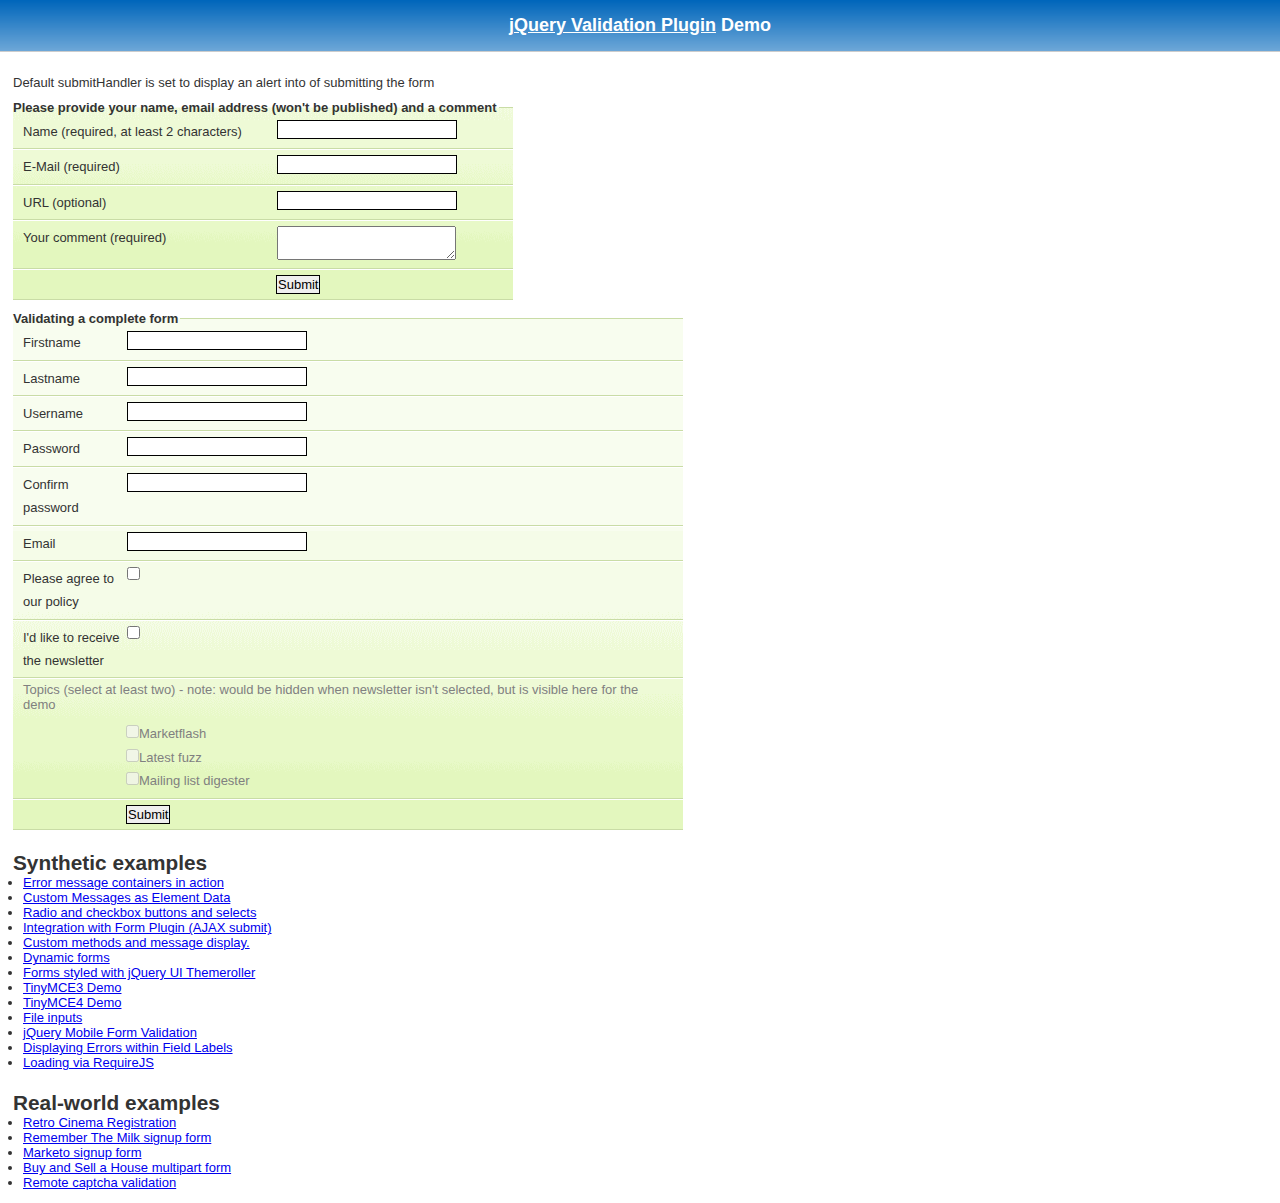
<file: assets/plugins/jquery-validation-1.15.0/demo/index.html>
<!DOCTYPE html>
<html lang="en">
<head>
	<meta charset="utf-8">
	<title>jQuery validation plug-in - main demo</title>
	<link rel="stylesheet" href="css/screen.css">
	<script src="../lib/jquery.js"></script>
	<script src="../dist/jquery.validate.js"></script>
	<script>
	$.validator.setDefaults({
		submitHandler: function() {
			alert("submitted!");
		}
	});

	$().ready(function() {
		// validate the comment form when it is submitted
		$("#commentForm").validate();

		// validate signup form on keyup and submit
		$("#signupForm").validate({
			rules: {
				firstname: "required",
				lastname: "required",
				username: {
					required: true,
					minlength: 2
				},
				password: {
					required: true,
					minlength: 5
				},
				confirm_password: {
					required: true,
					minlength: 5,
					equalTo: "#password"
				},
				email: {
					required: true,
					email: true
				},
				topic: {
					required: "#newsletter:checked",
					minlength: 2
				},
				agree: "required"
			},
			messages: {
				firstname: "Please enter your firstname",
				lastname: "Please enter your lastname",
				username: {
					required: "Please enter a username",
					minlength: "Your username must consist of at least 2 characters"
				},
				password: {
					required: "Please provide a password",
					minlength: "Your password must be at least 5 characters long"
				},
				confirm_password: {
					required: "Please provide a password",
					minlength: "Your password must be at least 5 characters long",
					equalTo: "Please enter the same password as above"
				},
				email: "Please enter a valid email address",
				agree: "Please accept our policy",
				topic: "Please select at least 2 topics"
			}
		});

		// propose username by combining first- and lastname
		$("#username").focus(function() {
			var firstname = $("#firstname").val();
			var lastname = $("#lastname").val();
			if (firstname && lastname && !this.value) {
				this.value = firstname + "." + lastname;
			}
		});

		//code to hide topic selection, disable for demo
		var newsletter = $("#newsletter");
		// newsletter topics are optional, hide at first
		var inital = newsletter.is(":checked");
		var topics = $("#newsletter_topics")[inital ? "removeClass" : "addClass"]("gray");
		var topicInputs = topics.find("input").attr("disabled", !inital);
		// show when newsletter is checked
		newsletter.click(function() {
			topics[this.checked ? "removeClass" : "addClass"]("gray");
			topicInputs.attr("disabled", !this.checked);
		});
	});
	</script>
	<style>
	#commentForm {
		width: 500px;
	}
	#commentForm label {
		width: 250px;
	}
	#commentForm label.error, #commentForm input.submit {
		margin-left: 253px;
	}
	#signupForm {
		width: 670px;
	}
	#signupForm label.error {
		margin-left: 10px;
		width: auto;
		display: inline;
	}
	#newsletter_topics label.error {
		display: none;
		margin-left: 103px;
	}
	</style>
</head>
<body>
<h1 id="banner"><a href="http://jqueryvalidation.org/">jQuery Validation Plugin</a> Demo</h1>
<div id="main">
	<p>Default submitHandler is set to display an alert into of submitting the form</p>
	<form class="cmxform" id="commentForm" method="get" action="">
		<fieldset>
			<legend>Please provide your name, email address (won't be published) and a comment</legend>
			<p>
				<label for="cname">Name (required, at least 2 characters)</label>
				<input id="cname" name="name" minlength="2" type="text" required>
			</p>
			<p>
				<label for="cemail">E-Mail (required)</label>
				<input id="cemail" type="email" name="email" required>
			</p>
			<p>
				<label for="curl">URL (optional)</label>
				<input id="curl" type="url" name="url">
			</p>
			<p>
				<label for="ccomment">Your comment (required)</label>
				<textarea id="ccomment" name="comment" required></textarea>
			</p>
			<p>
				<input class="submit" type="submit" value="Submit">
			</p>
		</fieldset>
	</form>
	<form class="cmxform" id="signupForm" method="get" action="">
		<fieldset>
			<legend>Validating a complete form</legend>
			<p>
				<label for="firstname">Firstname</label>
				<input id="firstname" name="firstname" type="text">
			</p>
			<p>
				<label for="lastname">Lastname</label>
				<input id="lastname" name="lastname" type="text">
			</p>
			<p>
				<label for="username">Username</label>
				<input id="username" name="username" type="text">
			</p>
			<p>
				<label for="password">Password</label>
				<input id="password" name="password" type="password">
			</p>
			<p>
				<label for="confirm_password">Confirm password</label>
				<input id="confirm_password" name="confirm_password" type="password">
			</p>
			<p>
				<label for="email">Email</label>
				<input id="email" name="email" type="email">
			</p>
			<p>
				<label for="agree">Please agree to our policy</label>
				<input type="checkbox" class="checkbox" id="agree" name="agree">
			</p>
			<p>
				<label for="newsletter">I'd like to receive the newsletter</label>
				<input type="checkbox" class="checkbox" id="newsletter" name="newsletter">
			</p>
			<fieldset id="newsletter_topics">
				<legend>Topics (select at least two) - note: would be hidden when newsletter isn't selected, but is visible here for the demo</legend>
				<label for="topic_marketflash">
					<input type="checkbox" id="topic_marketflash" value="marketflash" name="topic">Marketflash
				</label>
				<label for="topic_fuzz">
					<input type="checkbox" id="topic_fuzz" value="fuzz" name="topic">Latest fuzz
				</label>
				<label for="topic_digester">
					<input type="checkbox" id="topic_digester" value="digester" name="topic">Mailing list digester
				</label>
				<label for="topic" class="error">Please select at least two topics you'd like to receive.</label>
			</fieldset>
			<p>
				<input class="submit" type="submit" value="Submit">
			</p>
		</fieldset>
	</form>
	<h3>Synthetic examples</h3>
	<ul>
		<li><a href="errorcontainer-demo.html">Error message containers in action</a>
		</li>
		<li><a href="custom-messages-data-demo.html">Custom Messages as Element Data</a>
		</li>
		<li><a href="radio-checkbox-select-demo.html">Radio and checkbox buttons and selects</a>
		</li>
		<li><a href="ajaxSubmit-integration-demo.html">Integration with Form Plugin (AJAX submit)</a>
		</li>
		<li><a href="custom-methods-demo.html">Custom methods and message display.</a>
		</li>
		<li><a href="dynamic-totals.html">Dynamic forms</a>
		</li>
		<li><a href="themerollered.html">Forms styled with jQuery UI Themeroller</a>
		</li>
		<li><a href="tinymce/">TinyMCE3 Demo</a>
		</li>
		<li><a href="tinymce4/">TinyMCE4 Demo</a>
		</li>
		<li><a href="file_input.html">File inputs</a>
		</li>
		<li><a href="jquerymobile.html">jQuery Mobile Form Validation</a>
		</li>
		<li><a href="errors-within-labels.html">Displaying Errors within Field Labels</a>
		</li>
		<li><a href="requirejs/index.html">Loading via RequireJS</a>
		</li>
	</ul>
	<h3>Real-world examples</h3>
	<ul>
		<li><a href="cinema/">Retro Cinema Registration</a></li>
		<li><a href="milk/">Remember The Milk signup form</a></li>
		<li><a href="marketo/">Marketo signup form</a></li>
		<li><a href="multipart/">Buy and Sell a House multipart form</a></li>
		<li><a href="captcha/">Remote captcha validation</a></li>
	</ul>
</div>
</body>
</html>
</file>
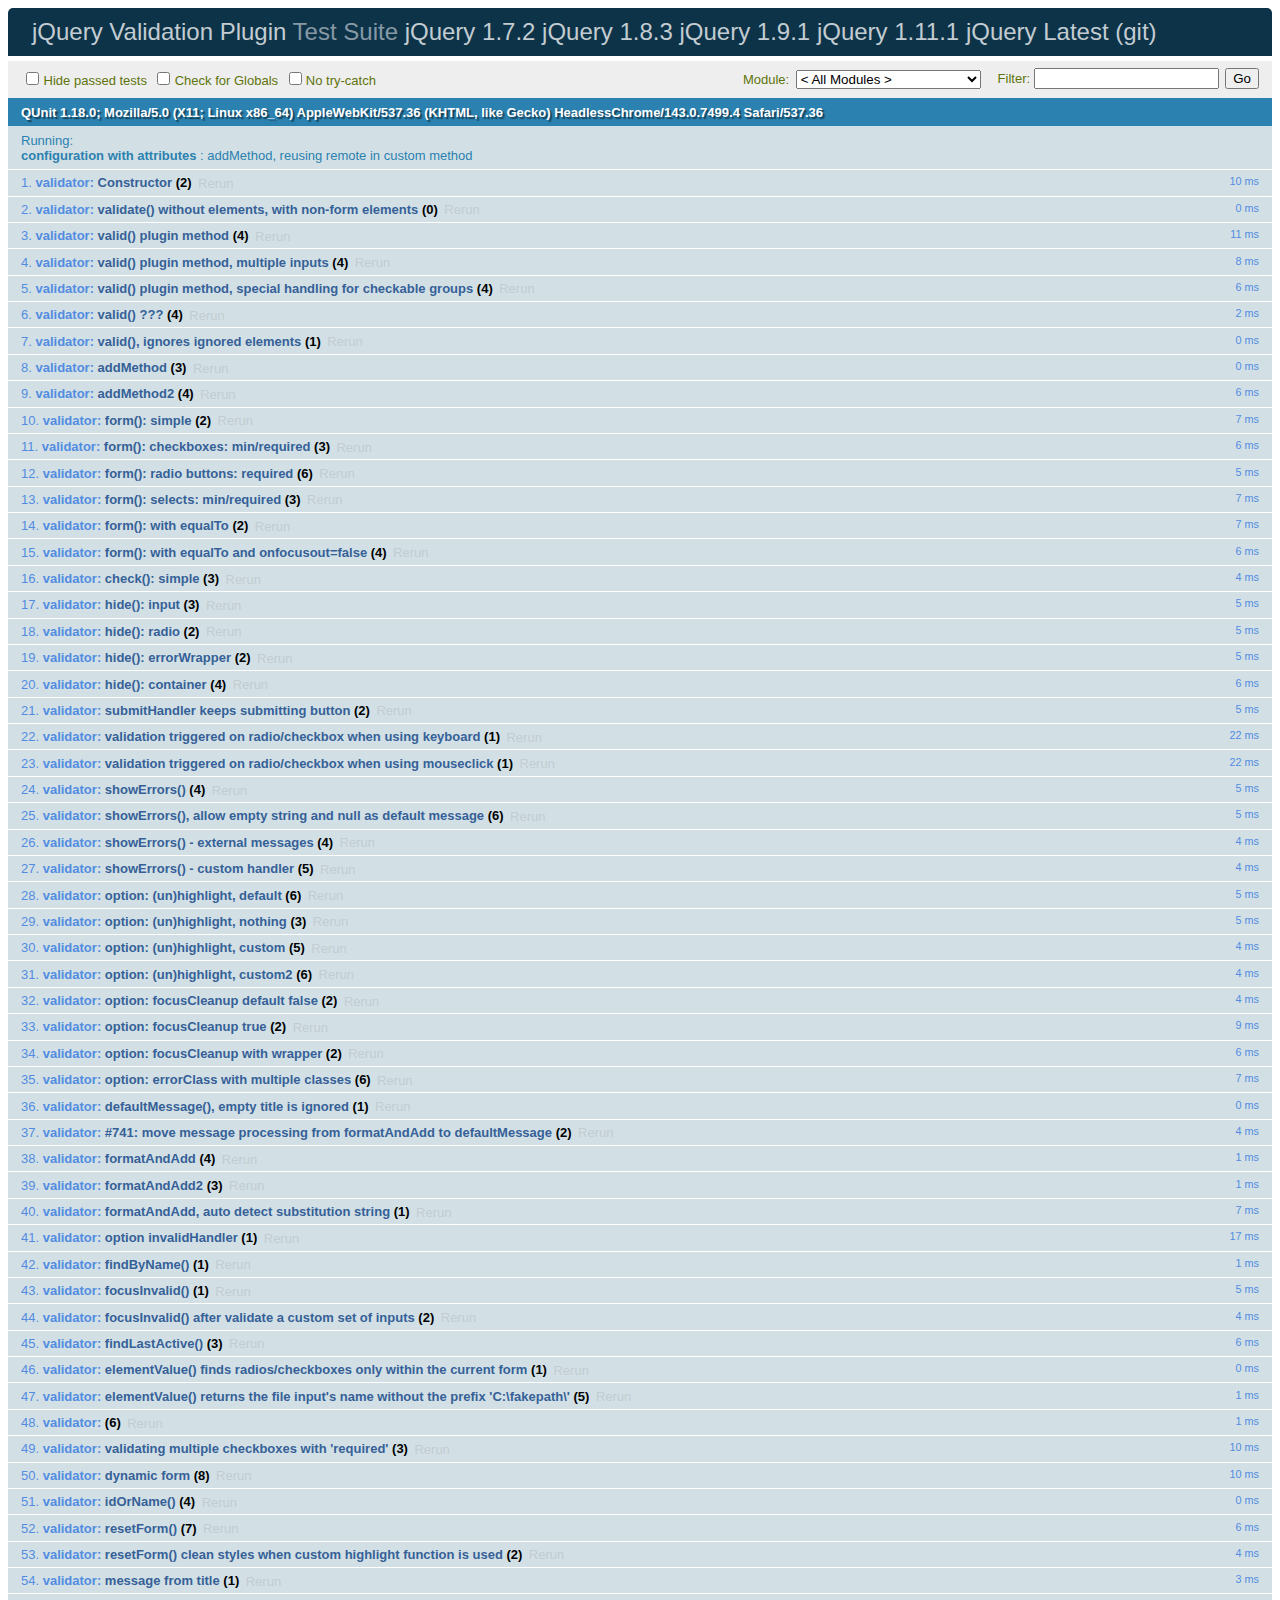
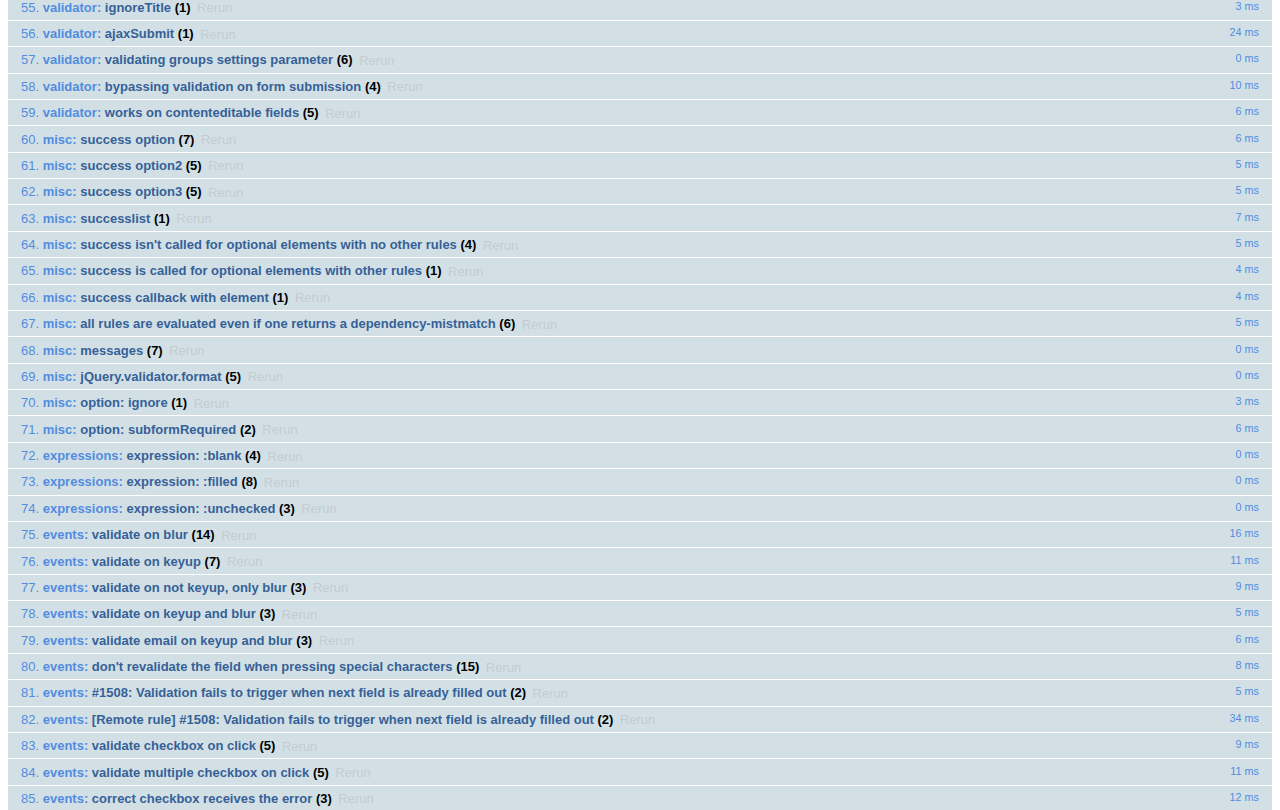
<file: assets/plugins/jquery-validation-1.15.0/test/index.html>
<!DOCTYPE html>
<html id="html">
<head>
	<meta charset="utf-8">
	<title>jQuery - Validation Test Suite</title>
	<link rel="stylesheet" href="qunit/qunit.css">
	<script src="../lib/jquery.js"></script>
	<script src="../lib/jquery.simulate.js"></script>
	<script src="../lib/jquery.form.js"></script>
	<script src="qunit/qunit.js"></script>
	<script src="../lib/jquery.mockjax.js"></script>
	<script src="../dist/jquery.validate.js"></script>
	<script src="../dist/additional-methods.js"></script>
	<script src="test.js"></script>
	<script src="rules.js"></script>
	<script src="messages.js"></script>
	<script src="methods.js"></script>
	<script src="additional/creditcard.js"></script>
	<script src="aria.js"></script>
	<script src="error-placement.js"></script>
</head>
<body id="body">
<h1 id="qunit-header">
	<a href="http://jqueryvalidation.org/">jQuery Validation Plugin</a> Test Suite
	<a href="?jquery=1.7.2">jQuery 1.7.2</a>
	<a href="?jquery=1.8.3">jQuery 1.8.3</a>
	<a href="?jquery=1.9.1">jQuery 1.9.1</a>
	<a href="?jquery=1.11.1">jQuery 1.11.1</a>
	<a href="?jquery=git">jQuery Latest (git)</a>
</h1>
<div>
</div>
<h2 id="qunit-banner"></h2>
<div id="qunit-testrunner-toolbar"></div>
<h2 id="qunit-userAgent"></h2>
<ol id="qunit-tests"></ol>
<!-- Test HTML -->
<div id="other" style="display:none;">
	<input type="password" name="pw1" id="pw1" value="engfeh">
	<input type="password" name="pw2" id="pw2" value="">
</div>
<div id="qunit-fixture">
	<p id="firstp">See <a id="simon1" href="http://simon.incutio.com/archive/2003/03/25/#getElementsBySelector" rel="bookmark">this blog entry</a> for more information.</p>
	<p id="ap">
		Here are some links in a normal paragraph: <a id="google" href="http://www.google.com/" title="Google!">Google</a>,
		<a id="groups" href="http://groups.google.com/">Google Groups</a>. This link has
		<code><a href="#" id="anchor1">class="blog"</a>
		</code>:
		<a href="http://diveintomark.org/" class="blog" hreflang="en" id="mark">diveintomark</a>
	</p>
	<div id="foo">
		<p id="sndp">Everything inside the red border is inside a div with
			<code>id="foo"</code>.</p>
		<p lang="en" id="en">This is a normal link: <a id="yahoo" href="http://www.yahoo.com/" class="blogTest">Yahoo</a>
		</p>
		<p id="sap">This link has
			<code><a href="#2" id="anchor2">class="blog"</a>
			</code>: <a href="http://simon.incutio.com/" class="blog link" id="simon">Simon Willison's Weblog</a>
		</p>
	</div>
	<p id="first">Try them out:</p>
	<ul id="firstUL"></ul>
	<ol id="empty"></ol>
	<form id="testForm1">
		<input type="text" data-rule-required="true" data-rule-minlength="2" title="buga" name="firstname" id="firstname">
		<label id="errorFirstname" for="firstname" class="error">error for firstname</label>
		<input type="text" data-rule-required="true" title="buga" name="lastname" id="lastname">
		<input type="text" data-rule-required="true" title="something" name="something" id="something" value="something">
	</form>
	<form id="testForm1clean">
		<input title="buga" name="firstnamec" id="firstnamec">
		<label id="errorFirstnamec" for="firstnamec" class="error">error for firstname</label>
		<input title="buga" name="lastname" id="lastnamec">
		<input name="username" id="usernamec">
		<input id="urlc" type="text" name="urlc">
	</form>
	<form id="userForm">
		<input type="text" data-rule-required="true" name="username" id="username">
		<input type="submit" name="submitButton" value="submitButtonValue">
	</form>
	<form id="signupForm" action="form.php">
		<input id="user" name="user" title="Please enter your username (at least 3 characters)" data-rule-required="true" data-rule-minlength="3">
		<input type="password" name="password" id="password" data-rule-required="true" data-rule-minlength="5">
	</form>
	<form id="testForm2">
		<input data-rule-required="true" type="radio" name="agree" id="agb">
		<label for="agree" id="agreeLabel" class="xerror">error for agb</label>
	</form>
	<form id="testForm3">
		<select data-rule-required="true" name="meal" id="meal">
			<option value="">Please select...</option>
			<option value="1">Food</option>
			<option value="2">Milk</option>
		</select>
	</form>
	<div class="error" id="errorContainer">
		<ul>
			<li class="error" id="errorWrapper">
				<label for="meal" id="mealLabel" class="error">error for meal</label>
			</li>
		</ul>
	</div>
	<form id="testForm4">
		<input data-rule-foo="true" name="f1" id="f1">
		<input data-rule-bar="true" name="f2" id="f2">
	</form>
	<form id="testForm5">
		<input data-rule-equalto="#x2" value="x" name="x1" id="x1">
		<input data-rule-equalto="#x1" value="y" name="x2" id="x2">
	</form>
	<form id="testForm6">
		<input data-rule-required="true" data-rule-minlength="2" type="checkbox" name="check" id="form6check1">
		<input type="checkbox" name="check" id="form6check2">
	</form>
	<form id="testForm7">
		<select data-rule-required="true" data-rule-minlength="2" name="selectf7" id="selectf7" multiple="multiple">
			<option id="optionxa" value="0">0</option>
			<option id="optionxb" value="1">1</option>
			<option id="optionxc" value="2">2</option>
			<option id="optionxd" value="3">3</option>
		</select>
	</form>
	<form id="dateRangeForm">
		<input id="fromDate" name="fromDate" class="requiredDateRange" value="x">
		<input id="toDate" name="toDate" class="requiredDateRange" value="y">
		<span class="errorContainer"></span>
	</form>
	<form id="testForm8">
		<input id="form8input" data-rule-required="true" data-rule-number="true" data-rule-rangelength="2,8" name="abc">
		<input type="radio" name="radio1">
	</form>
	<form id="testForm9">
		<input id="testEmail9" data-rule-required="true" data-rule-email="true" data-msg-required="required" data-msg-email="email">
		<input id="testGeneric9" data-rule-required="true" data-rule-email="true" data-msg="generic" data-msg-email="email">
	</form>
	<form id="testForm10">
		<input type="radio" name="testForm10Radio" value="1" id="testForm10Radio1">
		<input type="radio" name="testForm10Radio" value="2" id="testForm10Radio2">
	</form>
	<form id="testForm11">
		<!-- HTML5 -->
		<input required type="text" name="testForm11Text" id="testForm11text1">
	</form>
	<form id="testForm12">
		<!-- empty "type" attribute -->
		<input name="testForm12text" id="testForm12text" data-rule-required="true">
	</form>
	<form id="testForm13">
		<select id="cars-select" name="cars" title="Please select at least two cars, but no more than three" required rangelength="[2,3]" multiple="multiple">
			<option value="m_sl">Mercedes SL</option>
			<option value="o_c">Opel Corsa</option>
			<option value="vw_p">VW Polo</option>
			<option value="t_s">Titanic Skoda</option>
		</select>
	</form>
	<form id="testForm14">
		<!-- test existing "label" error holder -->
		<input name="testForm14text" id="testForm14text" data-rule-required="true" data-msg="required">
		<label for="testForm14text" class="error"></label>
	</form>
	<form id="testForm16">
		<!-- test existing "label" attribute -->
		<input name="testForm16text" id="testForm16text" data-rule-required="true" data-msg="missing">
		<label for="testForm16text" class="title">Field Label</label>
	</form>
	<form id="testForm15">
		<!-- test existing non-label error holder -->
		<input name="testForm15text" id="testForm15text" data-rule-required="true" data-msg="required" aria-describedby="testForm15text-error">
		<span id="testForm15text-error" class="error"></span>
	</form>
	<form id="testForm17">
		<!-- test existing non-error aria-describedby -->
		<label for="testForm17text">My Label</label>
		<input name="testForm17text" id="testForm17text" data-rule-required="true" data-msg="required" aria-describedby="testForm17text-description">
		<span id="testForm17text-description">This is where you enter your data</span>
	</form>
	<form id="testForm18">
		<!-- test id/name containing brackets -->
		<input name="testForm18[text]" id="testForm18[text]" required>
	</form>
	<form id="testForm19">
		<!-- test id/name containing $ -->
		<input name="testForm19$text" id="testForm19$text" required>
	</form>
	<form id="dataMessages">
		<input name="dataMessagesName" id="dataMessagesName" class="required" data-msg-required="You must enter a value here">
	</form>
	<div id="simplecontainer">
		<h3></h3>
	</div>
	<div id="container" style="min-height:1px"></div>
	<ol id="labelcontainer"></ol>
	<form id="elementsOrder">
		<select class="required" name="order1" id="order1">
			<option value="">none</option>
		</select>
		<input class="required" name="order2" id="order2">
		<input class="required" name="order3" type="checkbox" id="order3">
		<input class="required" name="order4" id="order4">
		<input class="required" name="order5" type="radio" id="order5">
		<input class="required" name="order6" id="order6">
		<ul id="orderContainer">
		</ul>
	</form>
	<form id="form" action="formaction">
		<input type="text" name="action" value="Test" id="text1">
		<input type="text" name="text2" value="" id="text1b">
		<input type="text" name="text2" value="T " id="text1c">
		<input type="text" name="text2" value="T" id="text2">
		<input type="text" name="text2" value="TestTestTest" id="text3">
		<input type="text" name="action" value="0" id="value1">
		<input type="text" name="text2" value="10" id="value2">
		<input type="text" name="text2" value="1000" id="value3">
		<input type="radio" name="radio1" id="radio1">
		<input type="radio" name="radio1" id="radio1a">
		<input type="radio" name="radio2" id="radio2" checked="checked">
		<input type="radio" name="radio" id="radio3">
		<input type="radio" name="radio" id="radio4" checked="checked">
		<input type="checkbox" name="check" id="check1" checked="checked">
		<input type="checkbox" name="check" id="check1b">
		<input type="checkbox" name="check2" id="check2">
		<input type="checkbox" name="check3" id="check3" checked="checked">
		<input type="checkbox" name="check3" checked="checked">
		<input type="checkbox" name="check3" checked="checked">
		<input type="checkbox" name="check3" checked="checked">
		<input type="checkbox" name="check3" checked="checked">
		<input type="hidden" name="hidden" id="hidden1">
		<input type="text" style="display:none;" name="foo[bar]" id="hidden2">
		<input type="text" readonly="readonly" id="name" name="name" value="name">
		<button name="button">Button</button>
		<textarea id="area1" name="area1">foobar</textarea>
		<textarea id="area2" name="area2"></textarea>
		<select name="select1" id="select1">
			<option id="option1a" value="">Nothing</option>
			<option id="option1b" value="1">1</option>
			<option id="option1c" value="2">2</option>
			<option id="option1d" value="3">3</option>
		</select>
		<select name="select2" id="select2">
			<option id="option2a" value="">Nothing</option>
			<option id="option2b" value="1">1</option>
			<option id="option2c" value="2">2</option>
			<option id="option2d" selected="selected" value="3">3</option>
		</select>
		<select name="select3" id="select3" multiple="multiple">
			<option id="option3a" value="">Nothing</option>
			<option id="option3b" selected="selected" value="1">1</option>
			<option id="option3c" selected="selected" value="2">2</option>
			<option id="option3d" value="3">3</option>
		</select>
		<select name="select4" id="select4" multiple="multiple">
			<option id="option4a" selected="selected" value="1">1</option>
			<option id="option4b" selected="selected" value="2">2</option>
			<option id="option4c" selected="selected" value="3">3</option>
			<option id="option4d" selected="selected" value="4">4</option>
			<option id="option4e" selected="selected" value="5">5</option>
		</select>
		<select name="select5" id="select5" multiple="multiple">
			<option id="option5a" value="0">0</option>
			<option id="option5b" value="1">1</option>
			<option id="option5c" value="2">2</option>
			<option id="option5d" value="3">3</option>
		</select>
	</form>
	<form id="v2">
		<input id="v2-i1" name="v2-i1" class="required">
		<input id="v2-i2" name="v2-i2" class="required email">
		<input id="v2-i3" name="v2-i3" class="url">
		<input id="v2-i4" name="v2-i4" class="required" minlength="2">
		<input id="v2-i5" name="v2-i5" class="required" minlength="2" maxlength="5" customMethod1="123">
		<input id="v2-i6" name="v2-i6" class="required customMethod2" data-rule-maxlength="5" data-rule-minlength="2">
		<input id="v2-i7" name="v2-i7">
	</form>
	<form id="checkables">
		<input type="checkbox" id="checkable1" name="checkablesgroup" class="required">
		<input type="checkbox" id="checkable2" name="checkablesgroup">
		<input type="checkbox" id="checkable3" name="checkablesgroup">
	</form>
	<form id="subformRequired">
		<div class="billingAddressControl">
			<input type="checkbox" id="bill_to_co" name="bill_to_co" class="toggleCheck" checked="checked" style="width: auto;" tabindex="1">
			<label for="bill_to_co" style="cursor:pointer">Same as Company Address</label>
		</div>
		<div id="subform">
			<input maxlength="40" class="billingRequired" name="bill_first_name" size="20" type="text" tabindex="2" value="">
		</div>
		<input id="co_name" class="required" maxlength="40" name="co_name" size="20" type="text" tabindex="1" value="">
	</form>
	<form id="withTitle">
		<input class="required" name="hastitle" type="text" title="fromtitle">
	</form>
	<form id="ccform" method="get">
		<input id="cardnumber" name="cardnumber">
	</form>
	<form id="productInfo">
		<input class="productInfo" name="partnumber">
		<input class="productInfo" name="description">
		<input class="productInfo" name="color">
		<input name="supplier">
		<input class="productInfo" type="checkbox" name="discount">
	</form>
	<form id="updateLabel">
		<input class="required" name="updateLabelInput" id="updateLabelInput" data-msg-required="You must enter a value here">
		<label id="targetLabel" class="error" for="updateLabelInput">Some server-side error</label>
	</form>
	<form id="rangesMinDateInvalid">
		<input type="date" id="minDateInvalid" name="minDateInvalid" min="2012-12-21" value="2012-11-21">
	</form>
	<form id="ranges">
		<input type="date" id="maxDateInvalid" name="maxDateInvalid" max="2012-12-21" value="2013-01-21">
		<input type="date" id="rangeDateInvalidGreater" name="rangeDateInvalidGreater" min="2012-11-21" max="2013-01-21" value="2013-02-21">
		<input type="date" id="rangeDateInvalidLess" name="rangeDateInvalidLess" min="2012-11-21" max="2013-01-21" value="2012-10-21">
		<input type="date" id="maxDateValid" name="maxDateValid" max="2013-01-21" value="2012-12-21">
		<input type="date" id="rangeDateValid" name="rangeDateValid" min="2012-11-21" max="2013-01-21" value="2012-12-21">
		<!-- input type text is not supposed to have min/max/step according to html5,
			 but for backward compatibility with 1.10.0 we treat it as number.
			 you can also use type="number", in which case the browser may also
			 do validation, and mobile browsers may offer a numeric keypad to edit
			 the value.
			 Type absent is treated like type="text".
		  -->
		<input type="text" id="rangeTextInvalidGreater" name="rangeTextInvalidGreater" min="50" max="200" value="1000">
		<input type="text" id="rangeTextInvalidLess" name="rangeTextInvalidLess" min="200" max="1000" value="50">
		<input type="text" id="rangeTextInvalidStep" name="rangeTextInvalidStep" min="200" max="1000" step="100" value="250">
		<input id="rangeAbsentInvalidGreater" name="rangeAbsentInvalidGreater" min="50" max="200" value="1000">
		<input id="rangeAbsentInvalidLess" name="rangeAbsentInvalidLess" min="200" max="1000" value="50">
		<input id="rangeAbsentInvalidStep" name="rangeAbsentInvalidStep" min="200" max="1000" step="100" value="250">
		<input type="text" id="rangeTextValid" name="rangeTextValid" min="50" max="1000" step="50" value="200">
		<input type="text" id="rangeTextDataRuleValid" name="rangeTextValid" data-rule-min="50" data-rule-max="1000.00" data-rule-step="50.0" value="200">
		<input id="rangeAbsentValid" name="rangeAbsentValid" min="50" max="1000" step="50" value="200">
		<!-- ranges are like numbers in html5, except that browser is not required
			 to demand an exact value.  User interface could be a slider.
		  -->
		<input type="range" id="rangeRangeValid" name="rangeRangeValid" min="50" max="1000" step="50" value="200">
		<input type="number" id="rangeNumberValid" name="rangeNumberValid" min="50" max="1000" value="200">
		<input type="number" id="rangeNumberInvalidGreater" name="rangeNumberInvalidGreater" min="50" max="200" value="1000">
		<input type="number" id="rangeNumberInvalidLess" name="rangeNumberInvalidLess" min="50" max="200" value="6">
		<input type="number" id="rangeMinZeroInvalidLess" name="rangeMinZeroInvalidLess" min="0" value="-1">
		<input type="number" id="rangeMinZeroValidEqual" name="rangeMinZeroValidEqual" min="0" value="0">
		<input type="number" id="rangeMinZeroValidGreater" name="rangeMinZeroValidGreater" min="0" value="1">
	</form>
	<form id="stepOnUnsupportedType">
		<input type="date" id="stepOnUnsupportedTypeInput" name="stepOnUnsupportedTypeInput" step="1">
	</form>
	<form id="rangeMinDateValid">
		<input type="date" id="minDateValid" name="minDateValid" min="2012-11-21" value="2012-12-21">
	</form>
	<form id="bypassValidation">
		<input type="text" name="bypassValidationRequiredInput" required>
		<input id="normalSubmit" type="submit" value="submit">
		<input id="bypassSubmitWithCancel" type="submit" class="cancel" value="bypass1">
		<input id="bypassSubmitWithNoValidate1" type="submit" formnovalidate value="bypass1">
		<input id="bypassSubmitWithNoValidate2" type="submit" formnovalidate="formnovalidate" value="bypass2">
	</form>
	<form id="ariaInvalid">
		<input type="text" name="ariaInvalidFirstName" id="ariaInvalidFirstName">
	</form>
	<form id="ariaRequired">
		<input type="text" name="ariaRequiredDynamic" id="ariaRequiredDynamic">
		<input type="text" name="ariaRequiredStatic" id="ariaRequiredStatic" required="">
		<input type="text" name="ariaRequiredData" id="ariaRequiredData" data-rule-required="true">
		<input type="text" name="ariaRequiredClass" id="ariaRequiredClass" class="required">
	</form>
	<form id="ignoredElements">
		<select id="ss1" class="ignore">
			<option value="1">option 1</option>
			<option value="2">option 2</option>
		</select>
		<br>
		<input name="test" class="required" value="">
	</form>
	<form id="radiocheckbox" autocomplete="off">
		<input id="radiocheckbox-0-1" autocomplete="off" type="radio" name="radiocheckbox-0" required="required">
		<input id="radiocheckbox-0-2" autocomplete="off" type="radio" name="radiocheckbox-0" required="required">
		<input id="radiocheckbox-0-3" autocomplete="off" type="radio" name="radiocheckbox-0" required="required">
		<input id="radiocheckbox-1-1" autocomplete="off" type="checkbox" name="radiocheckbox-1" required="required">
		<input id="radiocheckbox-1-2" autocomplete="off" type="checkbox" name="radiocheckbox-1" required="required">
		<input id="radiocheckbox-1-3" autocomplete="off" type="checkbox" name="radiocheckbox-1" required="required">
	</form>
	<form id="testForm20">
		<!-- test id/name containing single quotes -->
		<input name="testForm20['text input']" id="testForm20['textinput']" required>
		<input type="checkbox" id="testForm20['checkboxinput']" name="testForm20['checkbox input']" required>
		<input type="radio" id="testForm20['radioinput']" name="testForm20['radio input']" required>
	</form>
	<form id="testForm21">
		<label for="testForm21!#$%&'()*+,./:;<=>?@[\]^`{|}~">Input text</label>
		<input type="text" name="testForm21!#$%&'()*+,./:;<=>?@[\]^`{|}~" id="testForm21!#$%&'()*+,./:;<=>?@[\]^`{|}~" required minlength="15">
	</form>
	<form id="testForm22">
		<label for="tF22Input">Input text</label>
		<input type="text" name="tF22Input" id="tF22Input" required minlength="5" data-msg-minlength="You should enter at least {0} characters.">
	</form>
	<form id="contenteditableForm">
		<div contenteditable id="contenteditableNumberInvalid" data-rule-number="true" name="field1">ABC</div>
		<div contenteditable id="contenteditableNumberValid" data-rule-number="true" name="field2">123</div>
		<div contenteditable id="contenteditableRequiredInvalid" data-rule-required="true" name="field3"></div>
		<div contenteditable id="contenteditableRequiredValid" data-rule-required="true" name="field3">Some text</div>
		<input id="contenteditableInput" type="text" data-rule-number="true" name="field4" value="ABC" />
	</form>
	<form id="testForm23">
		<input name="box1" id="box1" type="text" value="" />
		<input name="box2" id="box2" type="text" value="" />
	</form>
	<form id="testForm24">
		<input id="val1" type="hidden" name="val1" value="hello" />
		<input id="val2" type="text" name="val2" value="" />
		<input id="val3" type="text" name="val3" value="" />
	</form>
	<form id="add-method-remote">
		<input id="add-method-username" type="text" name="username" value="" data-rule-workemail="somevalue" required />
	</form>
	<form id="testForm25">
		<input type="text" data-rule-required="true" title="something25" name="something25" id="something25" value="">
	</form>
</div>
</body>
</html>
</file>
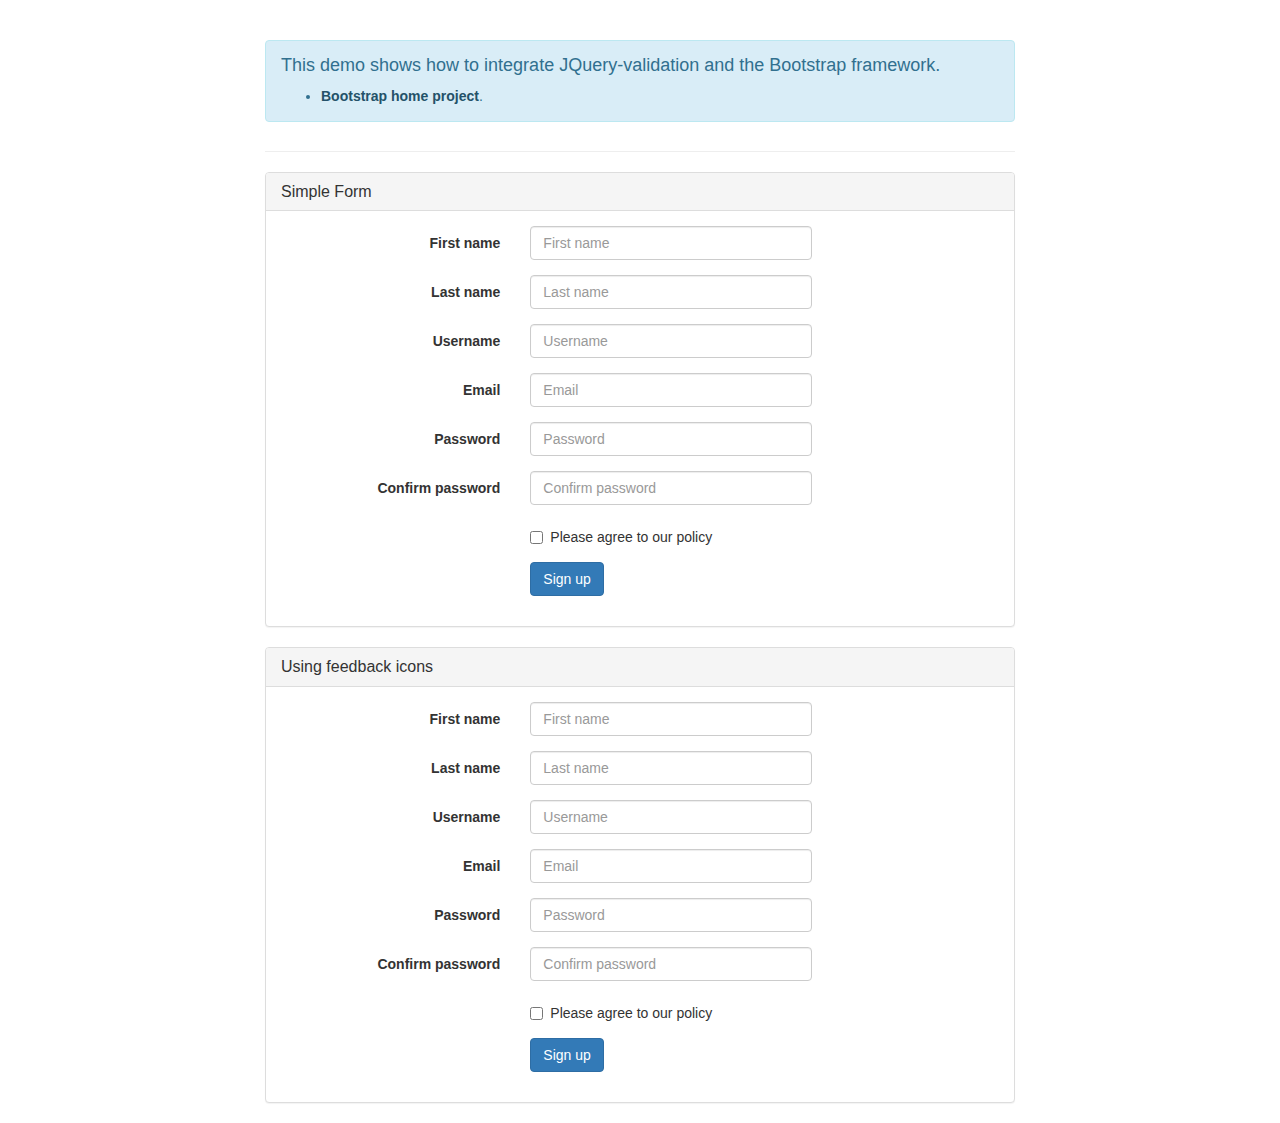
<file: assets/plugins/jquery-validation-1.15.0/demo/bootstrap/index.html>
<!DOCTYPE html>
<html>
<head>
	<title>JQuery-validation demo | Bootstrap</title>

	<link rel="stylesheet" href="https://maxcdn.bootstrapcdn.com/bootstrap/3.3.5/css/bootstrap.min.css" />

	<script type="text/javascript" src="../../lib/jquery-1.11.1.js"></script>
	<script type="text/javascript" src="../../dist/jquery.validate.js"></script>
</head>
<body>
	<div class="container">
		<div class="row">
			<div class="col-sm-8 col-sm-offset-2">
				<div class="page-header">
					<div class="alert alert-info" role="alert">
						<h4>This demo shows how to integrate JQuery-validation and the Bootstrap framework.</h4>
						<ul>
							<li><a href="http://getbootstrap.com/" class="alert-link">Bootstrap home project</a>.</li>
						</ul>
					</div>
				</div>

				<div class="panel panel-default">
					<div class="panel-heading">
						<h3 class="panel-title">Simple Form</h3>
					</div>
					<div class="panel-body">
						<form id="signupForm" method="post" class="form-horizontal" action="">
							<div class="form-group">
								<label class="col-sm-4 control-label" for="firstname">First name</label>
								<div class="col-sm-5">
									<input type="text" class="form-control" id="firstname" name="firstname" placeholder="First name" />
								</div>
							</div>

							<div class="form-group">
								<label class="col-sm-4 control-label" for="lastname">Last name</label>
								<div class="col-sm-5">
									<input type="text" class="form-control" id="lastname" name="lastname" placeholder="Last name" />
								</div>
							</div>

							<div class="form-group">
								<label class="col-sm-4 control-label" for="username">Username</label>
								<div class="col-sm-5">
									<input type="text" class="form-control" id="username" name="username" placeholder="Username" />
								</div>
							</div>

							<div class="form-group">
								<label class="col-sm-4 control-label" for="email">Email</label>
								<div class="col-sm-5">
									<input type="text" class="form-control" id="email" name="email" placeholder="Email" />
								</div>
							</div>

							<div class="form-group">
								<label class="col-sm-4 control-label" for="password">Password</label>
								<div class="col-sm-5">
									<input type="password" class="form-control" id="password" name="password" placeholder="Password" />
								</div>
							</div>

							<div class="form-group">
								<label class="col-sm-4 control-label" for="confirm_password">Confirm password</label>
								<div class="col-sm-5">
									<input type="password" class="form-control" id="confirm_password" name="confirm_password" placeholder="Confirm password" />
								</div>
							</div>

							<div class="form-group">
								<div class="col-sm-5 col-sm-offset-4">
									<div class="checkbox">
										<label>
											<input type="checkbox" id="agree" name="agree" value="agree" />Please agree to our policy
										</label>
									</div>
								</div>
							</div>

							<div class="form-group">
								<div class="col-sm-9 col-sm-offset-4">
									<button type="submit" class="btn btn-primary" name="signup" value="Sign up">Sign up</button>
								</div>
							</div>
						</form>
					</div>
				</div>

				<div class="panel panel-default">
					<div class="panel-heading">
						<h3 class="panel-title">Using feedback icons</h3>
					</div>
					<div class="panel-body">
						<form id="signupForm1" method="post" class="form-horizontal" action="">
							<div class="form-group">
								<label class="col-sm-4 control-label" for="firstname1">First name</label>
								<div class="col-sm-5">
									<input type="text" class="form-control" id="firstname1" name="firstname1" placeholder="First name" />
								</div>
							</div>

							<div class="form-group">
								<label class="col-sm-4 control-label" for="lastname1">Last name</label>
								<div class="col-sm-5">
									<input type="text" class="form-control" id="lastname1" name="lastname1" placeholder="Last name" />
								</div>
							</div>

							<div class="form-group">
								<label class="col-sm-4 control-label" for="username1">Username</label>
								<div class="col-sm-5">
									<input type="text" class="form-control" id="username1" name="username1" placeholder="Username" />
								</div>
							</div>

							<div class="form-group">
								<label class="col-sm-4 control-label" for="email1">Email</label>
								<div class="col-sm-5">
									<input type="text" class="form-control" id="email1" name="email1" placeholder="Email" />
								</div>
							</div>

							<div class="form-group">
								<label class="col-sm-4 control-label" for="password1">Password</label>
								<div class="col-sm-5">
									<input type="password" class="form-control" id="password1" name="password1" placeholder="Password" />
								</div>
							</div>

							<div class="form-group">
								<label class="col-sm-4 control-label" for="confirm_password1">Confirm password</label>
								<div class="col-sm-5">
									<input type="password" class="form-control" id="confirm_password1" name="confirm_password1" placeholder="Confirm password" />
								</div>
							</div>

							<div class="form-group">
								<div class="col-sm-5 col-sm-offset-4">
									<div class="checkbox">
										<label>
											<input type="checkbox" id="agree1" name="agree1" value="agree" />Please agree to our policy
										</label>
									</div>
								</div>
							</div>

							<div class="form-group">
								<div class="col-sm-9 col-sm-offset-4">
									<button type="submit" class="btn btn-primary" name="signup1" value="Sign up">Sign up</button>
								</div>
							</div>
						</form>
					</div>
				</div>
			</div>
		</div>
	</div>
	<script type="text/javascript">
		$.validator.setDefaults( {
			submitHandler: function () {
				alert( "submitted!" );
			}
		} );

		$( document ).ready( function () {
			$( "#signupForm" ).validate( {
				rules: {
					firstname: "required",
					lastname: "required",
					username: {
						required: true,
						minlength: 2
					},
					password: {
						required: true,
						minlength: 5
					},
					confirm_password: {
						required: true,
						minlength: 5,
						equalTo: "#password"
					},
					email: {
						required: true,
						email: true
					},
					agree: "required"
				},
				messages: {
					firstname: "Please enter your firstname",
					lastname: "Please enter your lastname",
					username: {
						required: "Please enter a username",
						minlength: "Your username must consist of at least 2 characters"
					},
					password: {
						required: "Please provide a password",
						minlength: "Your password must be at least 5 characters long"
					},
					confirm_password: {
						required: "Please provide a password",
						minlength: "Your password must be at least 5 characters long",
						equalTo: "Please enter the same password as above"
					},
					email: "Please enter a valid email address",
					agree: "Please accept our policy"
				},
				errorElement: "em",
				errorPlacement: function ( error, element ) {
					// Add the `help-block` class to the error element
					error.addClass( "help-block" );

					if ( element.prop( "type" ) === "checkbox" ) {
						error.insertAfter( element.parent( "label" ) );
					} else {
						error.insertAfter( element );
					}
				},
				highlight: function ( element, errorClass, validClass ) {
					$( element ).parents( ".col-sm-5" ).addClass( "has-error" ).removeClass( "has-success" );
				},
				unhighlight: function (element, errorClass, validClass) {
					$( element ).parents( ".col-sm-5" ).addClass( "has-success" ).removeClass( "has-error" );
				}
			} );

			$( "#signupForm1" ).validate( {
				rules: {
					firstname1: "required",
					lastname1: "required",
					username1: {
						required: true,
						minlength: 2
					},
					password1: {
						required: true,
						minlength: 5
					},
					confirm_password1: {
						required: true,
						minlength: 5,
						equalTo: "#password1"
					},
					email1: {
						required: true,
						email: true
					},
					agree1: "required"
				},
				messages: {
					firstname1: "Please enter your firstname",
					lastname1: "Please enter your lastname",
					username1: {
						required: "Please enter a username",
						minlength: "Your username must consist of at least 2 characters"
					},
					password1: {
						required: "Please provide a password",
						minlength: "Your password must be at least 5 characters long"
					},
					confirm_password1: {
						required: "Please provide a password",
						minlength: "Your password must be at least 5 characters long",
						equalTo: "Please enter the same password as above"
					},
					email1: "Please enter a valid email address",
					agree1: "Please accept our policy"
				},
				errorElement: "em",
				errorPlacement: function ( error, element ) {
					// Add the `help-block` class to the error element
					error.addClass( "help-block" );

					// Add `has-feedback` class to the parent div.form-group
					// in order to add icons to inputs
					element.parents( ".col-sm-5" ).addClass( "has-feedback" );

					if ( element.prop( "type" ) === "checkbox" ) {
						error.insertAfter( element.parent( "label" ) );
					} else {
						error.insertAfter( element );
					}

					// Add the span element, if doesn't exists, and apply the icon classes to it.
					if ( !element.next( "span" )[ 0 ] ) {
						$( "<span class='glyphicon glyphicon-remove form-control-feedback'></span>" ).insertAfter( element );
					}
				},
				success: function ( label, element ) {
					// Add the span element, if doesn't exists, and apply the icon classes to it.
					if ( !$( element ).next( "span" )[ 0 ] ) {
						$( "<span class='glyphicon glyphicon-ok form-control-feedback'></span>" ).insertAfter( $( element ) );
					}
				},
				highlight: function ( element, errorClass, validClass ) {
					$( element ).parents( ".col-sm-5" ).addClass( "has-error" ).removeClass( "has-success" );
					$( element ).next( "span" ).addClass( "glyphicon-remove" ).removeClass( "glyphicon-ok" );
				},
				unhighlight: function ( element, errorClass, validClass ) {
					$( element ).parents( ".col-sm-5" ).addClass( "has-success" ).removeClass( "has-error" );
					$( element ).next( "span" ).addClass( "glyphicon-ok" ).removeClass( "glyphicon-remove" );
				}
			} );
		} );
	</script>
</body>
</html>
</file>
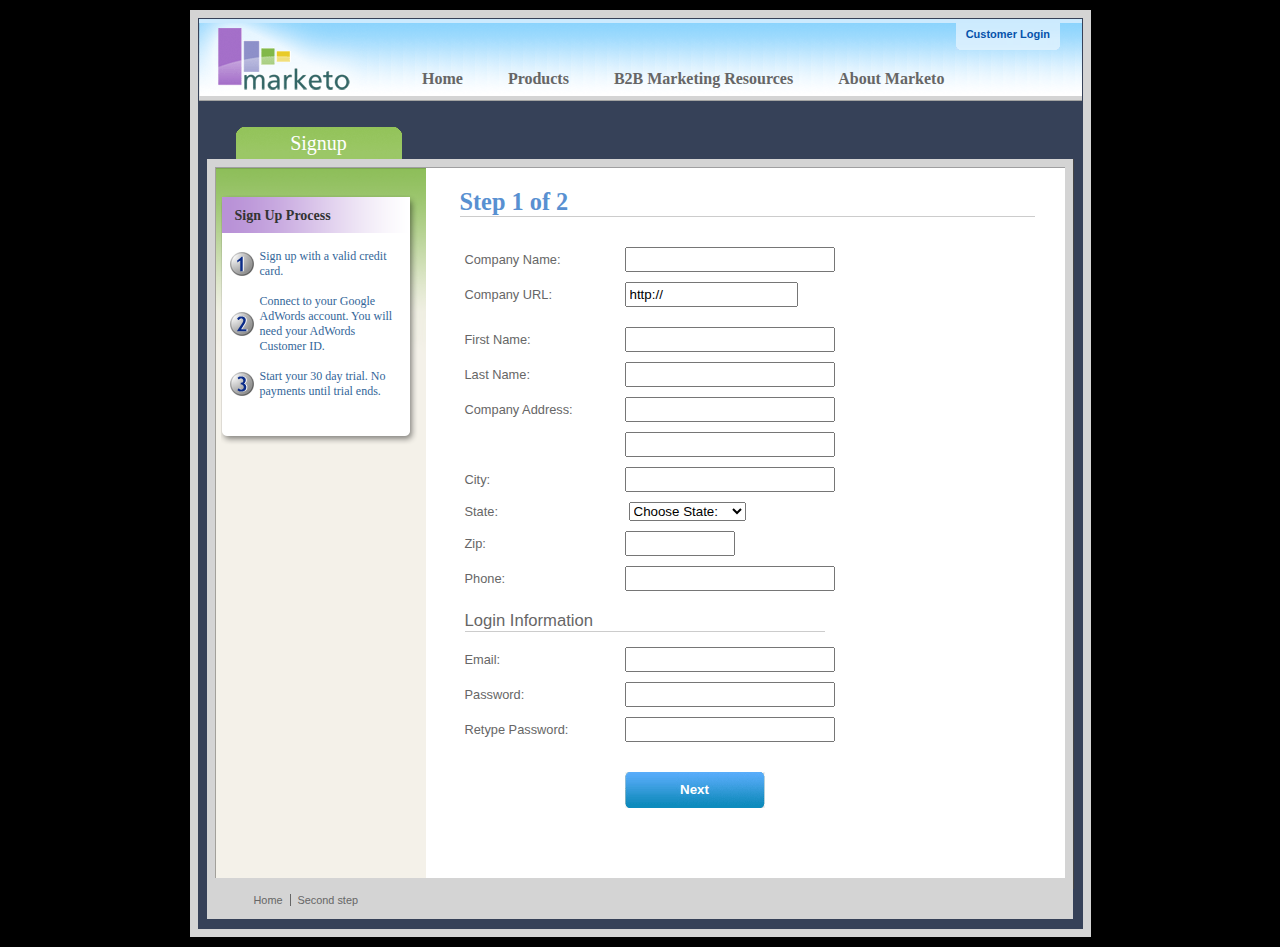
<file: assets/plugins/jquery-validation-1.15.0/demo/marketo/index.html>
<!DOCTYPE html>
<html lang="en">
<head>
	<meta charset="utf-8">
	<title>Subscription Signup | Marketo</title>
	<script src="../../lib/jquery.js"></script>
	<script src="../../lib/jquery.mockjax.js"></script>
	<script src="../../dist/jquery.validate.js"></script>
	<script src="jquery.maskedinput.js"></script>
	<script src="mktSignup.js"></script>
	<link rel="stylesheet" href="stylesheet.css">
</head>
<body>
<!-- start page wrapper -->
<div id="letterbox">
	<!-- start header container -->
	<div id="header-background">
		<div class="nav-global-container">
			<div class="login">
				<a href="#">
					<span></span>Customer Login</a>
			</div>
			<div class="logo">
				<a href="#">
					<img src="images/logo_marketo.gif" width="168" height="73" alt="Marketo">
				</a>
			</div>
			<div class="nav-global">
				<ul>
					<li>
						<a href="#" class="nav-g01">
							<span></span>Home</a>
					</li>
					<li>
						<a href="#" class="nav-g02">
							<span></span>Products</a>
					</li>
					<li>
						<a href="#" class="nav-g04">
							<span></span>B2B Marketing Resources</a>
					</li>
					<li>
						<a href="#" class="nav-g05">
							<span></span>About Marketo</a>
					</li>
				</ul>
			</div>
		</div>
	</div>
	<!-- end header container -->
	<div class="line-grey-tier"></div>
	<!-- start page container 2 div-->
	<div id="page-container" class="resize">
		<div id="page-content-inner" class="resize">
			<!-- start col-main -->
			<div id="col-main" class="resize" style="">
				<!-- start main content -->
				<div class="main-content resize">
					<div class="action-container" style="display:none;"></div>
					<h1>Step 1 of 2</h1>
					<p>
					</p>
					<br clear="all">
					<div>
						<form id="profileForm" type="actionForm" action="step2.htm" method="get">
							<div class="error" style="display:none;">
								<img src="images/warning.gif" alt="Warning!" width="24" height="24" style="float:left; margin: -5px 10px 0px 0px;">
								<span></span>.
								<br clear="all">
							</div>
							<table cellpadding="0" cellspacing="0" border="0">
								<tr>
									<td class="label">
										<label for="co_name">Company Name:</label>
									</td>
									<td class="field">
										<input id="co_name" class="required" maxlength="40" name="co_name" size="20" type="text" tabindex="1" value="">
									</td>
								</tr>
								<tr>
									<td class="label">
										<label for="co_url">Company URL:</label>
									</td>
									<td class="field">
										<input id="co_url" class="required defaultInvalid url" maxlength="40" name="co_url" style="width:163px" type="text" tabindex="2" value="http://">
									</td>
								</tr>
								<tr>
									<td>
									<td>
								</tr>
								<tr>
									<td class="label">
										<label for="first_name">First Name:</label>
									</td>
									<td class="field">
										<input id="first_name" class="required" maxlength="40" name="first_name" size="20" type="text" tabindex="3" value="">
									</td>
								</tr>
								<tr>
									<td class="label">
										<label for="last_name">Last Name:</label>
									</td>
									<td class="field">
										<input id="last_name" class="required" maxlength="40" name="last_name" size="20" type="text" tabindex="4" value="">
									</td>
								</tr>
								<tr>
									<td class="label">
										<label for="address1">Company Address:</label>
									</td>
									<td class="field">
										<input maxlength="40" class="required" name="address1" size="20" type="text" tabindex="5" value="">
									</td>
								</tr>
								<tr>
									<td class="label"></td>
									<td class="field">
										<input maxlength="40" name="address2" size="20" type="text" tabindex="6" value="">
									</td>
								</tr>
								<tr>
									<td class="label">
										<label for="city">City:</label>
									</td>
									<td class="field">
										<input maxlength="40" class="required" name="city" size="20" type="text" tabindex="7" value="">
									</td>
								</tr>
								<tr>
									<td class="label">
										<label for="state">State:</label>
									</td>
									<td class="field">
										<select id="state" class="required" name="state" style="margin-left: 4px;" tabindex="8">
											<option value="">Choose State:</option>
											<option value="AL">Alabama</option>
											<option value="AK">Alaska</option>
											<option value="AZ">Arizona</option>
											<option value="AR">Arkansas</option>
											<option value="CA">California</option>
											<option value="CO">Colorado</option>
											<option value="CT">Connecticut</option>
											<option value="DE">Delaware</option>
											<option value="FL">Florida</option>
											<option value="GA">Georgia</option>
											<option value="HI">Hawaii</option>
											<option value="ID">Idaho</option>
											<option value="IL">Illinois</option>
											<option value="IN">Indiana</option>
											<option value="IA">Iowa</option>
											<option value="KS">Kansas</option>
											<option value="KY">Kentucky</option>
											<option value="LA">Louisiana</option>
											<option value="ME">Maine</option>
											<option value="MD">Maryland</option>
											<option value="MA">Massachusetts</option>
											<option value="MI">Michigan</option>
											<option value="MN">Minnesota</option>
											<option value="MS">Mississippi</option>
											<option value="MO">Missouri</option>
											<option value="MT">Montana</option>
											<option value="NE">Nebraska</option>
											<option value="NV">Nevada</option>
											<option value="NH">New Hampshire</option>
											<option value="NJ">New Jersey</option>
											<option value="NM">New Mexico</option>
											<option value="NY">New York</option>
											<option value="NC">North Carolina</option>
											<option value="ND">North Dakota</option>
											<option value="OH">Ohio</option>
											<option value="OK">Oklahoma</option>
											<option value="OR">Oregon</option>
											<option value="PA">Pennsylvania</option>
											<option value="RI">Rhode Island</option>
											<option value="SC">South Carolina</option>
											<option value="SD">South Dakota</option>
											<option value="TN">Tennessee</option>
											<option value="TX">Texas</option>
											<option value="UT">Utah</option>
											<option value="VT">Vermont</option>
											<option value="VA">Virginia</option>
											<option value="WA">Washington</option>
											<option value="WV">West Virginia</option>
											<option value="WI">Wisconsin</option>
											<option value="WY">Wyoming</option>
										</select>
									</td>
								</tr>
								<tr>
									<td class="label">
										<label for="zip">Zip:</label>
									</td>
									<td class="field">
										<input maxlength="10" name="zip" style="width: 100px" type="text" class="required zipcode" tabindex="9" value="">
									</td>
								</tr>
								<tr>
									<td class="label">
										<label for="phone">Phone:</label>
									</td>
									<td class="field">
										<input id="phone" maxlength="14" name="phone" type="text" class="required phone" tabindex="10" value="">
									</td>
								</tr>
								<tr>
									<td colspan="2">
										<h2 style="border-bottom: 1px solid #CCCCCC;">Login Information</h2>
									</td>
								</tr>
								<tr>
									<td class="label">
										<label for="email">Email:</label>
									</td>
									<td class="field">
										<input id="email" class="required email" remote="emails.action" maxlength="40" name="email" size="20" type="text" tabindex="11" value="">
									</td>
								</tr>
								<tr>
									<td class="label">
										<label for="password1">Password:</label>
									</td>
									<td class="field">
										<input id="password1" class="required password" maxlength="40" name="password1" size="20" type="password" tabindex="12" value="">
									</td>
								</tr>
								<tr>
									<td class="label">
										<label for="password2">Retype Password:</label>
									</td>
									<td class="field">
										<input id="password2" class="required" equalTo="#password1" maxlength="40" name="password2" size="20" type="password" tabindex="13" value="">
										<div class="formError"></div>
									</td>
								</tr>
								<tr>
									<td></td>
									<td>
										<div class="buttonSubmit">
											<span></span>
											<input class="formButton" type="submit" value="Next" style="width: 140px" tabindex="14">
										</div>
									</td>
								</tr>
							</table>
							<br>
							<br>
						</form>
						<br clear="all">
					</div>
				</div>
				<!-- end main content -->
				<br>
			</div>
			<!-- end col-main -->
			<!-- start left col -->
			<div id="col-left" class="nav-left-back empty resize" style="position: absolute; min-height: 450px;">
				<div class="col-left-header-tab" style="position: absolute;">Signup</div>
				<div class="nav-left"></div>
				<div class="left-nav-callout png" style="top: 15px; margin-bottom: 100px;">
					<img src="images/left-nav-callout-long.png" class="png" alt="">
					<h6>Sign Up Process</h6>
					<a style="background-image: url(images/step1-24.gif); font-weight: normal; text-decoration: none; cursor: default;">Sign up with a valid credit card.</a>
					<a style="background-image: url(images/step2-24.gif); font-weight: normal; text-decoration: none; cursor: default;">Connect to your Google AdWords account.  You will need your AdWords Customer ID.</a>
					<a style="background-image: url(images/step3-24.gif); font-weight: normal; text-decoration: none; cursor: default;">Start your 30 day trial.  No payments until trial ends.</a>
				</div>
				<div class="footerAddress">
					<b>Marketo Inc.</b>
					<br>1710 S. Amphlett Blvd.
					<br>San Mateo, CA 94402 USA
					<br>
				</div>
				<br clear="all">
			</div>
			<!-- end left col -->
		</div>
	</div>
	<!-- end page container 2 divs-->
	<div id="footer-container" align="center">
		<div class="footer">
			<ul>
				<li><a href="..">Home</a>
				</li>
				<li class="line-off"><a href="step2.htm">Second step</a>
				</li>
			</ul>
		</div>
	</div>
	<!-- end page wrapper -->
</div>
</body>
</html>
</file>
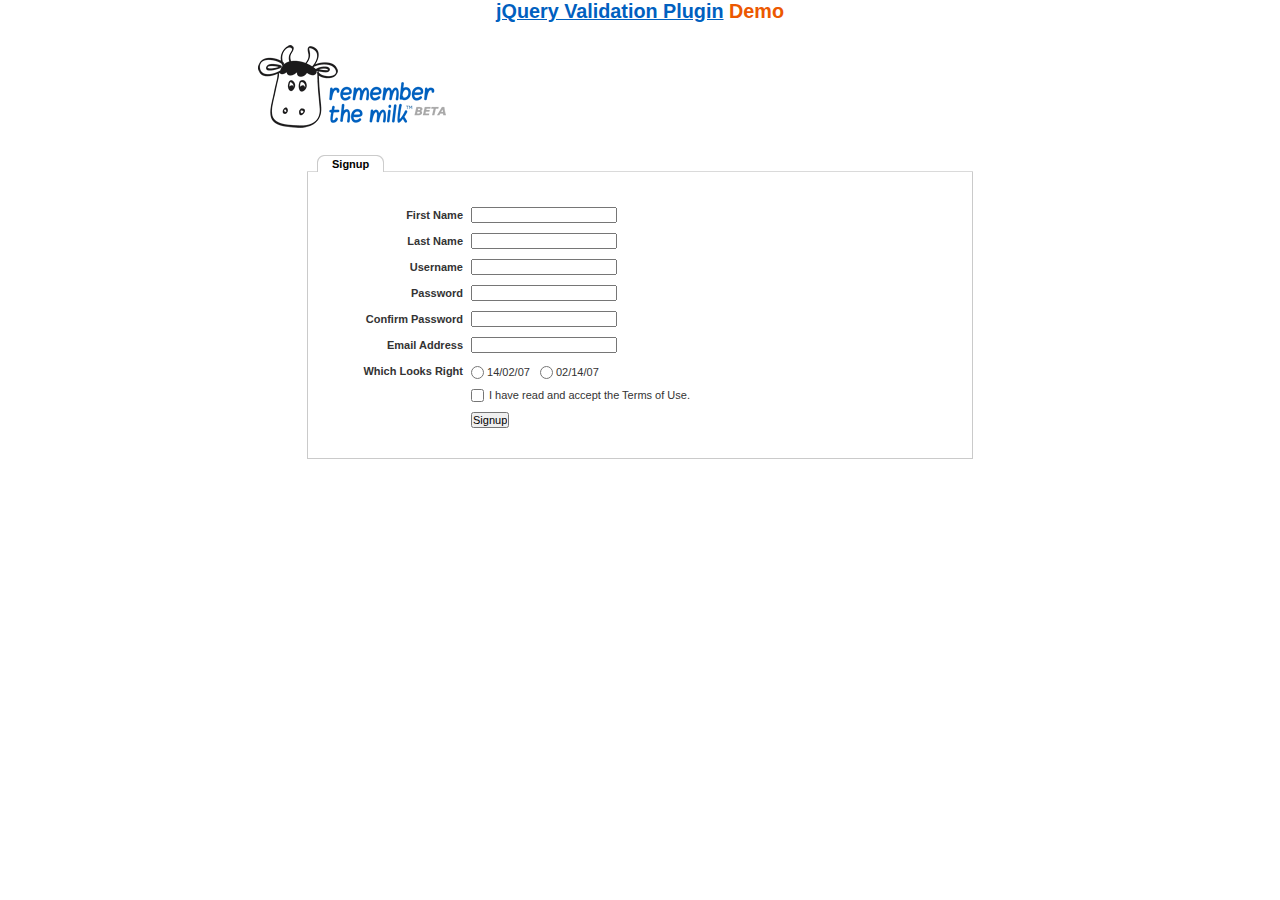
<file: assets/plugins/jquery-validation-1.15.0/demo/milk/index.html>
<!DOCTYPE html>
<html lang="en">
<head>
	<meta charset="utf-8">
	<title>Remember The Milk signup form - jQuery Validate plugin demo - with friendly permission from the RTM team</title>
	<link rel="stylesheet" href="milk.css">
	<script src="../../lib/jquery.js"></script>
	<script src="../../lib/jquery.mockjax.js"></script>
	<script src="../../dist/jquery.validate.js"></script>
	<script>
	$(document).ready(function() {
		$.mockjax({
			url: "emails.action",
			response: function(settings) {
				var email = settings.data.email,
					emails = ["glen@marketo.com", "george@bush.gov", "me@god.com", "aboutface@cooper.com", "steam@valve.com", "bill@gates.com"];
				this.responseText = "true";
				if ($.inArray(email, emails) !== -1) {
					this.responseText = "false";
				}
			},
			responseTime: 500
		});

		$.mockjax({
			url: "users.action",
			response: function(settings) {
				var user = settings.data.username,
					users = ["asdf", "Peter", "Peter2", "George"];
				this.responseText = "true";
				if ($.inArray(user, users) !== -1) {
					this.responseText = "false";
				}
			},
			responseTime: 500
		});

		// validate signup form on keyup and submit
		var validator = $("#signupform").validate({
			rules: {
				firstname: "required",
				lastname: "required",
				username: {
					required: true,
					minlength: 2,
					remote: "users.action"
				},
				password: {
					required: true,
					minlength: 5
				},
				password_confirm: {
					required: true,
					minlength: 5,
					equalTo: "#password"
				},
				email: {
					required: true,
					email: true,
					remote: "emails.action"
				},
				dateformat: "required",
				terms: "required"
			},
			messages: {
				firstname: "Enter your firstname",
				lastname: "Enter your lastname",
				username: {
					required: "Enter a username",
					minlength: jQuery.validator.format("Enter at least {0} characters"),
					remote: jQuery.validator.format("{0} is already in use")
				},
				password: {
					required: "Provide a password",
					minlength: jQuery.validator.format("Enter at least {0} characters")
				},
				password_confirm: {
					required: "Repeat your password",
					minlength: jQuery.validator.format("Enter at least {0} characters"),
					equalTo: "Enter the same password as above"
				},
				email: {
					required: "Please enter a valid email address",
					minlength: "Please enter a valid email address",
					remote: jQuery.validator.format("{0} is already in use")
				},
				dateformat: "Choose your preferred dateformat",
				terms: " "
			},
			// the errorPlacement has to take the table layout into account
			errorPlacement: function(error, element) {
				if (element.is(":radio"))
					error.appendTo(element.parent().next().next());
				else if (element.is(":checkbox"))
					error.appendTo(element.next());
				else
					error.appendTo(element.parent().next());
			},
			// specifying a submitHandler prevents the default submit, good for the demo
			submitHandler: function() {
				alert("submitted!");
			},
			// set this class to error-labels to indicate valid fields
			success: function(label) {
				// set &nbsp; as text for IE
				label.html("&nbsp;").addClass("checked");
			},
			highlight: function(element, errorClass) {
				$(element).parent().next().find("." + errorClass).removeClass("checked");
			}
		});

		// propose username by combining first- and lastname
		$("#username").focus(function() {
			var firstname = $("#firstname").val();
			var lastname = $("#lastname").val();
			if (firstname && lastname && !this.value) {
				this.value = (firstname + "." + lastname).toLowerCase();
			}
		});
	});
	</script>
</head>
<body>
<h1 id="banner"><a href="http://jqueryvalidation.org/">jQuery Validation Plugin</a> Demo</h1>
<div id="main">
	<div id="content">
		<div id="header">
			<div id="headerlogo">
				<img src="milk.png" alt="Remember The Milk">
			</div>
		</div>
		<div style="clear: both;">
			<div></div>
		</div>
		<div class="content">
			<div id="signupbox">
				<div id="signuptab">
					<ul>
						<li id="signupcurrent"><a href=" ">Signup</a>
						</li>
					</ul>
				</div>
				<div id="signupwrap">
					<form id="signupform" autocomplete="off" method="get" action="">
						<table>
							<tr>
								<td class="label">
									<label id="lfirstname" for="firstname">First Name</label>
								</td>
								<td class="field">
									<input id="firstname" name="firstname" type="text" value="" maxlength="100">
								</td>
								<td class="status"></td>
							</tr>
							<tr>
								<td class="label">
									<label id="llastname" for="lastname">Last Name</label>
								</td>
								<td class="field">
									<input id="lastname" name="lastname" type="text" value="" maxlength="100">
								</td>
								<td class="status"></td>
							</tr>
							<tr>
								<td class="label">
									<label id="lusername" for="username">Username</label>
								</td>
								<td class="field">
									<input id="username" name="username" type="text" value="" maxlength="50">
								</td>
								<td class="status"></td>
							</tr>
							<tr>
								<td class="label">
									<label id="lpassword" for="password">Password</label>
								</td>
								<td class="field">
									<input id="password" name="password" type="password" maxlength="50" value="">
								</td>
								<td class="status"></td>
							</tr>
							<tr>
								<td class="label">
									<label id="lpassword_confirm" for="password_confirm">Confirm Password</label>
								</td>
								<td class="field">
									<input id="password_confirm" name="password_confirm" type="password" maxlength="50" value="">
								</td>
								<td class="status"></td>
							</tr>
							<tr>
								<td class="label">
									<label id="lemail" for="email">Email Address</label>
								</td>
								<td class="field">
									<input id="email" name="email" type="text" value="" maxlength="150">
								</td>
								<td class="status"></td>
							</tr>
							<tr>
								<td class="label">
									<label>Which Looks Right</label>
								</td>
								<td class="field" colspan="2" style="vertical-align: top; padding-top: 2px;">
									<table>
										<tbody>
											<tr>
												<td style="padding-right: 5px;">
													<input id="dateformat_eu" name="dateformat" type="radio" value="0">
													<label id="ldateformat_eu" for="dateformat_eu">14/02/07</label>
												</td>
												<td style="padding-left: 5px;">
													<input id="dateformat_am" name="dateformat" type="radio" value="1">
													<label id="ldateformat_am" for="dateformat_am">02/14/07</label>
												</td>
												<td>
												</td>
											</tr>
										</tbody>
									</table>
								</td>
							</tr>
							<tr>
								<td class="label">&nbsp;</td>
								<td class="field" colspan="2">
									<div id="termswrap">
										<input id="terms" type="checkbox" name="terms">
										<label id="lterms" for="terms">I have read and accept the Terms of Use.</label>
									</div>
									<!-- /termswrap -->
								</td>
							</tr>
							<tr>
								<td class="label">
									<label id="lsignupsubmit" for="signupsubmit">Signup</label>
								</td>
								<td class="field" colspan="2">
									<input id="signupsubmit" name="signup" type="submit" value="Signup">
								</td>
							</tr>
						</table>
					</form>
				</div>
			</div>
		</div>
	</div>
</div>
</body>
</html>
</file>
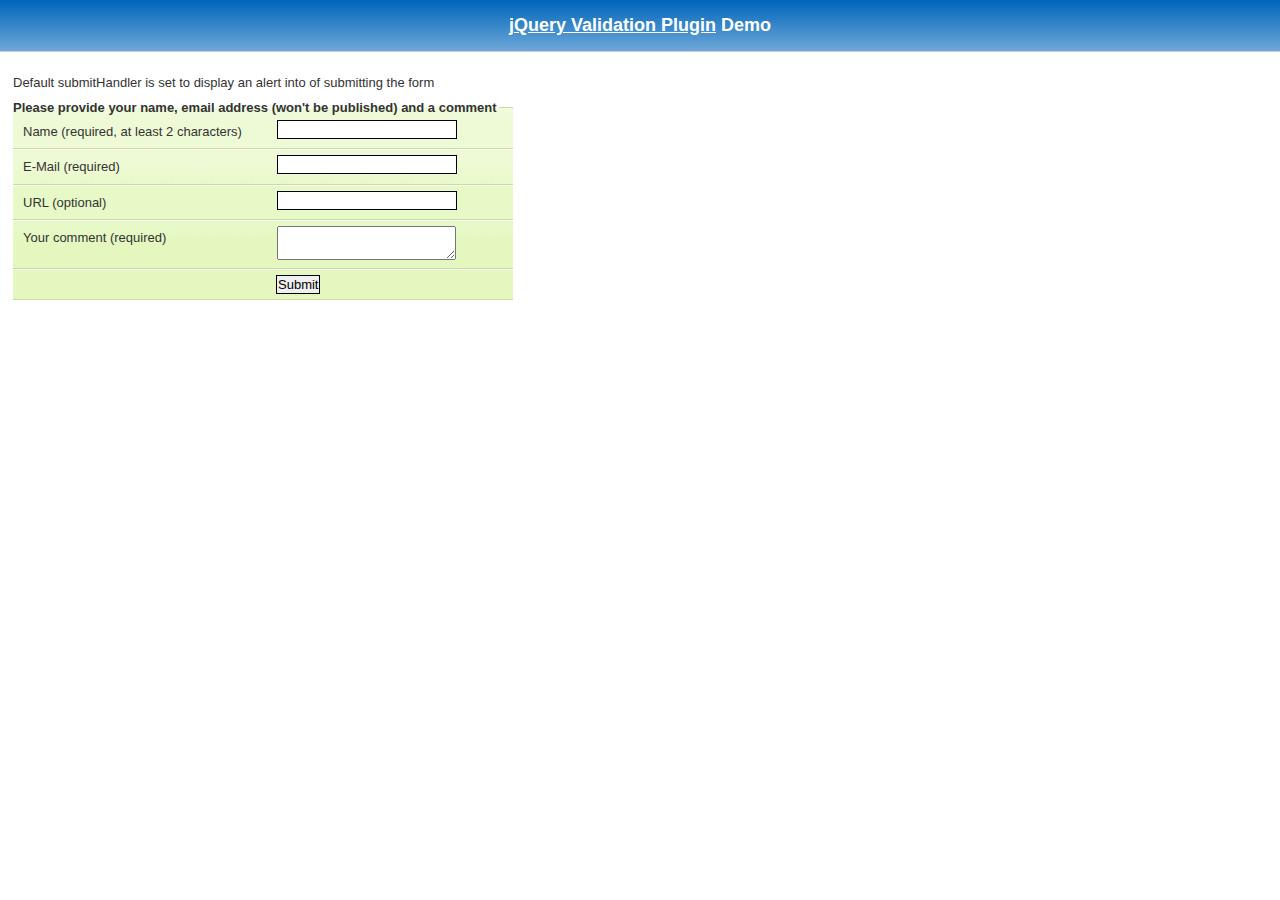
<file: assets/plugins/jquery-validation-1.15.0/demo/requirejs/index.html>
<!DOCTYPE html>
<html lang="en">
	<head>
		<meta charset="utf-8">
		<title>jQuery validation plug-in - requirejs demo</title>

		<link rel="stylesheet" href="../css/screen.css">

		<style type="text/css">
			#commentForm { width: 500px; }
			#commentForm label { width: 250px; }
			#commentForm label.error, #commentForm input.submit { margin-left: 253px; }
		</style>
</head>
<body>

	<h1 id="banner"><a href="http://jqueryvalidation.org/">jQuery Validation Plugin</a> Demo</h1>
	<div id="main">

		<p>Default submitHandler is set to display an alert into of submitting the form</p>
		<form class="cmxform" id="commentForm" method="get" action="">
			<fieldset>
				<legend>Please provide your name, email address (won't be published) and a comment</legend>
				<p>
					<label for="cname">Name (required, at least 2 characters)</label>
					<input id="cname" name="name" minlength="2" type="text" required>
				</p>
				<p>
					<label for="cemail">E-Mail (required)</label>
					<input id="cemail" type="email" name="email" required>
				</p>
				<p>
					<label for="curl">URL (optional)</label>
					<input id="curl" type="url" name="url">
				</p>
				<p>
					<label for="ccomment">Your comment (required)</label>
					<textarea id="ccomment" name="comment" required></textarea>
				</p>
				<p>
					<input class="submit" type="submit" value="Submit">
				</p>
			</fieldset>
		</form>

		<script>
		var require = {
			paths: {
				"jquery": "../../lib/jquery-1.11.1"
			}
		};
		</script>
		<script src="../../lib/require.js" data-main="app.js"></script>
	</div>
</body>
</html>
</file>
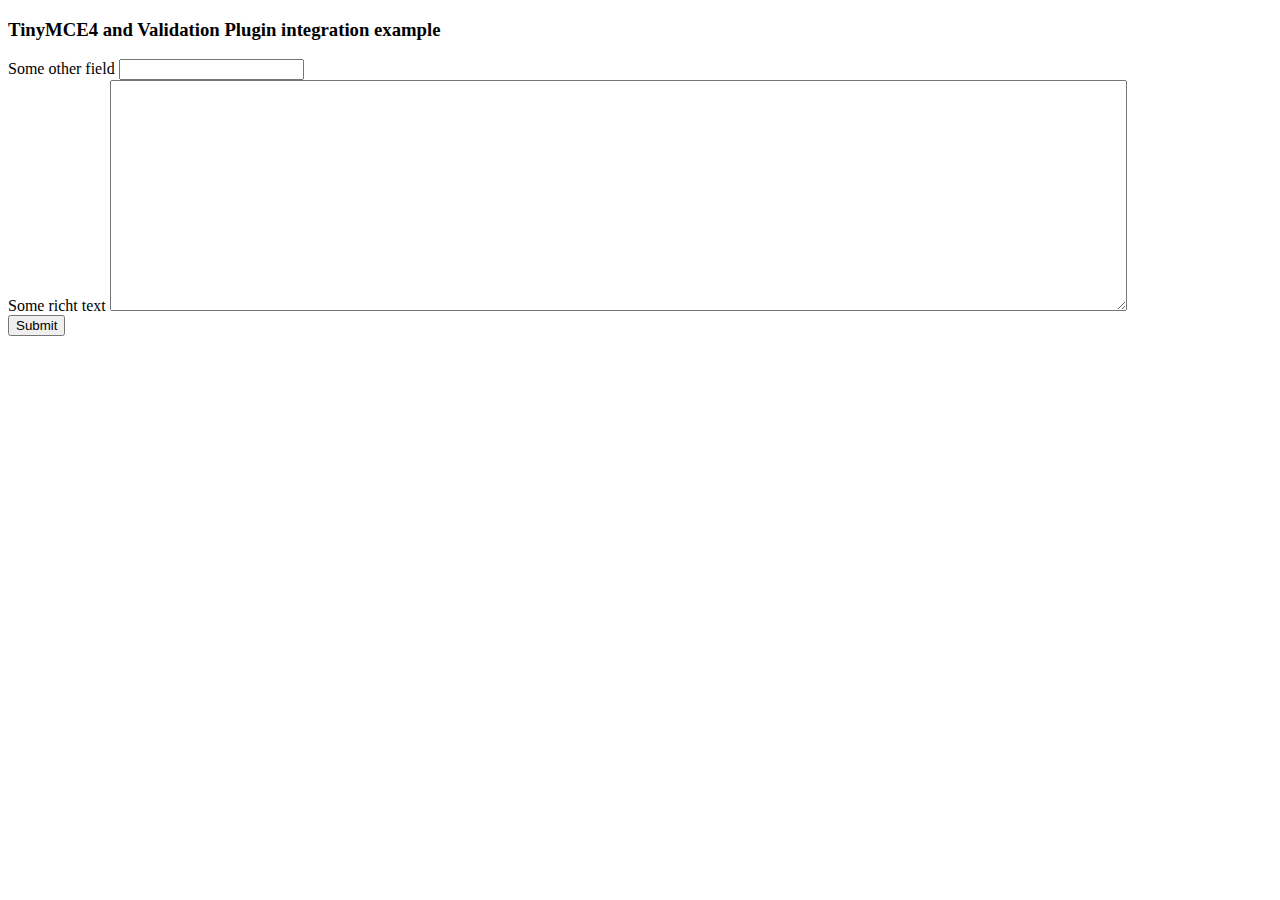
<file: assets/plugins/jquery-validation-1.15.0/demo/tinymce4/index.html>
<!doctype html>
<html lang="en">
<head>
	<meta charset="utf-8">
	<title>jQuery Validation plugin: integration with TinyMCE</title>
	<script src="../../lib/jquery.js"></script>
	<script src="../../dist/jquery.validate.js"></script>
	<script src="//tinymce.cachefly.net/4.1/tinymce.min.js"></script>
	<script>
	tinymce.init({
		mode: "textareas",

		setup: function(editor) {
			editor.on('change', function(e) {
				tinymce.triggerSave();
				$("#" + editor.id).valid();
			});
		}

	});
	$(function() {
		var validator = $("#myform").submit(function() {
			// update underlying textarea before submit validation
			tinyMCE.triggerSave();
		}).validate({
			ignore: "",
			rules: {
				title: "required",
				content: "required"
			},
			errorPlacement: function(label, element) {
				// position error label after generated textarea
				if (element.is("textarea")) {
					label.insertAfter(element.next());
				} else {
					label.insertAfter(element)
				}
			}
		});
		validator.focusInvalid = function() {
			// put focus on tinymce on submit validation
			if (this.settings.focusInvalid) {
				try {
					var toFocus = $(this.findLastActive() || this.errorList.length && this.errorList[0].element || []);
					if (toFocus.is("textarea")) {
						tinyMCE.get(toFocus.attr("id")).focus();
					} else {
						toFocus.filter(":visible").focus();
					}
				} catch (e) {
					// ignore IE throwing errors when focusing hidden elements
				}
			}
		}
	})
	</script>
	<!-- /TinyMCE -->
</head>
<body>
<form id="myform" action="">
	<h3>TinyMCE4 and Validation Plugin integration example</h3>
	<label>Some other field</label>
	<input name="title">
	<br>
	<label>Some richt text</label>
	<textarea id="content" name="content" rows="15" cols="80" style="width: 80%"></textarea>
	<br>
	<input type="submit" name="save" value="Submit">
</form>
</body>
</html>
</file>
<file: assets/plugins/jquery-validation-1.15.0/demo/marketo/stylesheet.css>
:-moz-any-link :focus {
	outline: none;
}

:focus {
	-moz-outline-style: none;
	outline: none;
}

body {
	font-size: 80%;
	margin: 0;
	padding: 0;
	font-family: tahoma, geneva, sans-serif;
	background-color: #000000;
}

a {
	color: #0653AB;
	outline: 0px;
	text-decoration: none;
}

a:hover {
	outline: 0px;
	text-decoration: underline;
}

img {
	border: 0px;
}

/* s1.0 - Page Containers */
#letterbox {
	margin: 10px auto;
	width: 883px;
	background-color: #364158;
	border: 8px solid #D4D4D4;
	padding: 1px 1px 10px 1px;
}

#header-background {
	background: url(images/back_nav_blue.gif) repeat-x;
	margin: 0px auto;
	padding: 0px;
	height: 73px;
	width: 883px;
	border-top: 4px solid #CCEAFE;
	border-bottom: 4px solid #D4D4D4;
}

#page-container {
	width: 866px;
	margin: 0px auto;
	margin-top: 33px; /* pad from top menu to actions buts*/
	margin-bottom: -11px;
	padding-top: 8px;
	padding-bottom: 8px;
	background-color: #D4D4D4; /* light grey*/
	border-right: 1px solid #464646;
}

#page-content-inner {
	width: 849px;
	margin: 0px auto;
	border-top: 1px solid #9F9FA0;
	border-left: 1px solid #A2A09A;
	background-color: #F4F1E9;
	position: relative;
}

#page-content-inner #col-left {
	width: 210px;
	float: left;
	background-color: #F4F1E9;
}

#page-content-inner #col-main {
	width: 639px;
	background-color: #ffffff;
	position: absolute;
	right: 0px;
	top: 0px;
}

#footer-container {
	width: 866px;
	position: relative;
	left: 8px;
	padding: 2px 0px 10px 0px;
	background-color: #D4D4D4; /* light grey*/
}

/* s2.0 - Global navigation bar */
.nav-global-container {
	width: 880px;
	margin: 0px auto;
	position: relative;
}

* html .nav-global-container { /* ie6 fix*/
	margin-bottom: -6px;
}

.login {
	position: absolute;
	right: 20px;
	text-align: center;
}

.login a,.login a span {
	display: block;
	height: 18px;
	font-size: 11px;
	background: url(images/login-sprite.gif) right -5px no-repeat;
	text-decoration: none;
	font-weight: bold;
	padding: 5px 10px 5px 10px;
	position: relative;
}

.login a:hover {
	color: #000000;
	text-decoration: underline;
}

div.login a span {
	background-position: left -105px;
	width: 4px;
	position: absolute;
	top: 0px;
	left: 0px;
	padding: 5px 0px 5px 0px;;
}

div.login a:hover span {

}

.logo {
	float: left;
	margin: 0px 0px -5px 0px; /* neg marging for ie6 */
}

.logo img {
	border: 0px;
	margin-left: -1px;
}

.nav-global {
	float: left;
	width: 645px;
	margin: 40px 0px 0px 40px;
	background-color: transparent;
}

.nav-global ul {
	margin: 0px;
	padding: 0px;
	list-style: none;
}

.nav-global li {
	float: left;
	white-space: nowrap;
}

div.nav-global li a,div.nav-global li a span {
	background-image: url(images/tab-sprite.gif);
	background-position: right 100px;
	background-repeat: no-repeat;
	height: 32px;
	color: #666666;
	text-decoration: none;
	font: bold 16px 'trebuchet ms';
	margin-right: 15px;
	display: block;
	position: relative;
	padding: 7px 15px 0px 15px;
}

div.nav-global li a:hover {
	background-position: right 0px;
	color: #333333;
}

div.nav-global li a:hover span {
	background-position: left -100px;
	display: block !important;
}

div.nav-global li a span {
	background-position: left 150px;
	width: 4px;
	position: absolute;
	left: 0px;
	top: 0px;
	padding: 7px 0px 0px 0px;
}

body.safari div.nav-global li a span {
	display: none;
}

div.nav-global li a.on,div.nav-global li a.on:hover {
	background-position: right -55px;
	color: #FFFFFF;
}

div.nav-global li a.on span,div.nav-global li a.on:hover span {
	background-position: left -155px;
	display: block !important;
}

div.action-container {
	position: relative;
	top: -45px;
	cursor: pointer;
}

div.action-icon-container {
	position: absolute;
	top: -17px;
	left: -17px;
	z-index: 10;
	width: 100px;
	height: 100px;
	overflow: hidden;
}

div.action-icon {
	border: 0px;
	position: absolute;
	top: -0px;
	left: 0px;
}

div.action-button-container {
	height: 106px;
	width: 180px;
	overflow: hidden;
	position: absolute;
	top: 0px;
	left: 0px;
	z-index: 5;
}

img.action-icon {
	border: 0px;
	position: absolute;
	top: 0px;
	left: 0px;
	z-index: 0
}

div.action-text {
	z-index: 20;
	color: #FFFFFF;
	position: absolute;
	left: 40px;
	top: 12px;
	font: 14px tahoma, geneva;
	padding-top: 30px;
}

div.bigbuttons {
	top: -20px;
}

div.action-header {
	z-index: 21;
	position: absolute;
	left: 40px;
	top: 10px;
}

div.action-header b {
	font: bold 17px tahoma, geneva;
	display: block;
	margin-bottom: 10px;
	color: #0b2c89;
	position: absolute;
	top: 0px;
	left: 0px;
	width: 130px;
}

div.action-header b.shadow {
	top: 1px;
	left: 1px;
	color: #d5d5d5;
}

img.action-button {
	position: relative;
}

div.hover img.action-button {
	top: -131px;
}

div.on img.action-button {
	top: -261px;
}

/* s3.0 - top of content Action Buttons */
.action-buttons {
	width: 100%; /* ie6 requires */
}

.action-buttons ul {
	position: relative;
	padding: 0px;
}

.action-buttons li {
	position: relative; /* ie6 fix */
	float: left;
	list-style: none;
	text-align: center;
	line-height: 16px;
	margin: -61px 0px 0px 0px;
}

.action-home li {
	margin: -49px 0px 0px 0px;
}

.action-buttons  a {
	display: block;
	height: 110px;
	width: 175px;
	padding: 14px 0px 0px 25px;
	text-decoration: none;
	font-size: 12px;
	font-weight: bold;
	color: #ffffff;
}

.action-buttons li span {
	color: #053880;
	line-height: 47px;
	font-size: 17px;
}

div.action-bottom {
	margin: 15px 0px 10px 0px;
	float: left;
}

div.action-bottom a {
	height: 61px;
	width: 178px;
	border: 0px;
	background: url(images/action-bottom.gif) no-repeat 0px 0px;
	color: #0b2c89;
	float: left;
	position: relative;
	font: bold 17px tahoma, geneva;
	text-decoration: none;
	margin-right: 10px;
}

div.action-bottom a span {
	position: absolute;
	top: 15px;
	left: 40px;
}

div.action-bottom a span.shadow {
	top: 16px;
	left: 41px;
	color: #d4d4d4;
}

.line-grey {
	background: url(images/line-grey.gif) 0 0 repeat-x;
	height: 2px;
	margin: 8px 25px 20px 0;
}

/* s4.0 - Home Hero Area */
.hero-background {
	position: relative;
	width: 880px;
	background: url(images/back_home-hero.jpg) 10px 0px no-repeat;
	height: 211px;
	margin: -20px 0px 45px 0px;
}

.hero-text {
	float: right;
	width: 626px;
	margin-top: 26px;
}

.hero-text a { /* Sign Up Now Button */
	padding: 5px 32px 0px 0px;
	float: right;
}

.hero-text h1 {
	font-size: 2.3em;
	line-height: 1.2em;
	color: #333333;
	font-family: Trebuchet MS;
	margin: 12px 0px 10px 10px;
}

.hero-text h2 {
	margin: 0px;
	font-weight: normal;
	font-size: 1.35em;
	margin: 5px 0px 13px 10px
}

/* s4.1 - Home Left Header tab */
.col-left-header-tab {
	position: relative; /* ie6 fix */
	background: url(images/tab_green.gif) 0 0 no-repeat;
	height: 30px;
	width: 166px;
	text-align: center;
	color: #ffffff;
	font: 20px 'trebuchet ms';
	padding-top: 2px;
	margin-top: -41px;
	margin-left: 20px;
	line-height: 29px;
	margin-bottom: 8px;
	display: block;
}

.col-left-header-tab a {
	color: #FFFFFF;
}

.callout-green {
	background: url(images/back_green-fade.gif) 0 0 repeat-x;
	font-size: 1.2em;
	padding: 10px 15px 20px 13px;
	color: #303B52;
	line-height: 1.4em;
}

/* s4.2 - Home Left Quote */
.callout-tan {
	color: #666666;
}

.callout-tan h1 {
	background: #F4F1E9 url(images/back_tan-fade.gif) 0 0 repeat-y;
	font-size: 1.1em;
	text-align: center;
	margin: 0px;
	padding: 11px 5px 11px 2px;
	color: #333333;
}

.callout-tan p {
	margin: 0px;
	margin-top: 5px;
	line-height: 1.4em;
	padding: 5px 10px 7px 13px;
}

.callout-tan p img {
	float: left;
	margin: 5px 10px 5px 0px;
}

.callout-tan div {
	text-align: left;
	padding: 5px 10px 7px 0px;
	font-weight: bold;
}

/* s4.3 - purple home boxes */
.box-purple {
	background: #C6C8E3 url(images/back_home-icons.png) 0px 0px repeat-x;
	border-left: 1px solid #ffffff;
	color: #333333;
	width: 581px;
	padding: 10px 15px 20px 15px;
}

div.box-purple a {

}

.box-purple h1 {
	font-size: 1.5em;
	margin: 10px 0px -15px 0px;
}

.box-purple li {
	margin: 0px 0px 0px -23px;
	line-height: 1.6em;
	font-size: 1em;
}

.box-purple  div {
	padding: 0px 0px 0px 110px;
}

.icon-text01 {
	background-image: url(images/icon_search-engine-market.png);
	background-repeat: no-repeat;
}

* html .icon-text01 {
	width: 460px; /* must have a width or heigh tag for ie6*/
	background-image: none;
	filter: progid : DXImageTransform . Microsoft .
		AlphaImageLoader(src = "images/icon_search-engine-market.png",
		sizingMethod = "crop");
}

.icon-text02 {
	background: url(images/icon_landing-pages.png) 0 0 no-repeat;
}

* html .icon-text02 {
	width: 460px; /* must have a width or heigh tag for ie6*/
	background-image: none;
	filter: progid : DXImageTransform . Microsoft .
		AlphaImageLoader(src = "images/icon_landing-pages.png", sizingMethod =
		"crop");
}

.icon-text03 {
	background: url(images/icon_salesforce.png) 0 0 no-repeat;
}

* html .icon-text03 {
	width: 460px; /* must have a width or heigh tag for ie6*/
	background-image: none;
	filter: progid : DXImageTransform . Microsoft .
		AlphaImageLoader(src = "images/icon_salesforce.png", sizingMethod =
		"crop");
}

/* s4.4 - news home boxes */
.callout-news {
	color: #555555;
	float: left;
	width: 49%;
	margin: 10px 1px 0px 0px;
	padding-bottom: 20px;
	text-align: left;
}

.line-news-r {
	border-right: 1px solid #D4D4D4;
}

.callout-news h1 {
	background-color: #EEEEEE;
	font-size: 1.2em;
	margin: 0px;
	padding: 11px 5px 11px 15px;
	color: #333333;
}

.callout-news p {
	margin: 10px 0px 0px 10px;
	padding: 0px 10px 7px 20px;
	background: url(images/news.gif) no-repeat left 1px;
}

.callout-news p a {

}

.callout-news ul {
	list-style-type: none;
	padding: 0;
	margin: 10px 0 0 10px;
}

.callout-news li {
	background: url(images/icon_news.gif) no-repeat left 2px;
	padding: 0px 5px 5px 20px;
}

.callout-news li a {
	display: block;
	margin-bottom: 5px;
}

.callout-news div {
	text-align: right;
}

#scrollup {
	position: relative;
	overflow: hidden;
	height: 440px;
	width: 200px
}

.headline {
	position: absolute;
	top: 600px;
	left: 5px;
	height: 585px;
	width: 190px;
	font: normal 12px tahoma, geneva !important;
}

div.more {
	margin: 5px 0px 0px 0px;
	padding: 0px 10px 0px 0px;
	letter-spacing: inherit;
}

div.more a {
	background: transparent url(images/arrow_r-blue.gif) no-repeat right 2px
		;
	font-weight: bold;
	padding: 0px 20px 0px 0px;
	font-weight: bold;
	text-decoration: none;
}

div.more a:hover {
	text-decoration: underline;
}

/* sX.0 - Left Nav */
.nav-left-back {
	background: url(images/back_nav_side.gif) 0 0 repeat-x;
}

div.empty {
	background: #F1F0E5 url(images/back_green-fade.gif) 0 0 repeat-x;
}

div.empty div.callout-green {

}

.nav-left {
	padding-top: 12px;
	/*background: url(images/logo_marketo_square.gif) 0 0 no-repeat;*/
	width: 210px;
}

.nav-left ul {
	margin: 0px;
	padding: 0px;
	list-style: none;
}

.nav-left li a {
	display: block;
	height: 24px;
	text-decoration: none;
	font-size: 12px;
	font-weight: bold;
	color: #ffffff;
	border-top: 1px solid #B3D38D;
	border-bottom: 1px solid #7CA84E;
	border-left: 1px solid #97B973;
	padding: 6px 0px 0px 20px;
}

.nav-left a:hover,.nav-left a.active:hover,#nav-left-sub a:hover {
	color: #4C6F28;
	background-color: #F4F1E9;
}

.nav-left a.open {
	background-image: url(images/arrow_d-green.gif);
	background-repeat: no-repeat;
	background-position: 6px 11px;
}

.nav-left-header-tab {
	position: relative; /* ie6 fix */
	background: url(images/tab_green.gif) 0 0 no-repeat;
	height: 32px;
	width: 166px;
	text-align: center;
	color: #ffffff;
	margin: -41px 0px 0px 22px;
	line-height: 22px;
	margin-bottom: 8px;
	display: block;
}

div.empty div.nav-left-header-tab {
	background: url(images/tab_green2.gif) 0 0 no-repeat;
}

.nav-left a.active {
	/* background: url(images/arrow_d-green.gif) 5px 10px no-repeat; */
	display: block;
	height: 24px;
	text-decoration: none;
	font-size: 12px;
	font-weight: bold;
	background-color: #F4F1E9;
	color: #4C6F28;
	border-top: 1px solid #D1E5BB;
	border-bottom: 1px solid #B0CB95;
	border-left: 1px solid #DADADA;
	padding: 6px 0px 0px 20px;
}

#nav-left-sub a {
	display: block;
	height: 24px;
	text-decoration: none;
	font-size: 12px;
	font-weight: bold;
	background-color: #D6E8C4;
	color: #4C6F28;
	border-top: 1px solid #D6E8C4;
	border-bottom: 1px solid #B0CB95;
	border-left: 1px solid #97B973;
	border-right: 1px solid #8DBE5A;
	padding: 6px 0px 0px 30px;
}

* html #nav-left-sub { /* ie6 fix */
	margin-top: -1px;
}

*+html #nav-left-sub { /* ie7 fix */
	margin-top: -1px;
}

#nav-left-sub a.active-page {
	display: block;
	height: 24px;
	text-decoration: none;
	font-size: 12px;
	font-weight: bold;
	background-color: #ffffff;
	color: #666666;
	border-top: 0px solid #7CA84E;
	border-bottom: 1px solid #B0CB95;
	border-left: 1px solid #97B973;
	border-right: 0px solid #8DBE5A;
	padding: 6px 0px 0px 30px;
	cursor: default; /* turns off hand icon for link */
}

/* sX.0 -  Main Content */
.main-content {
	color: #666666;
	position: absolute;
	right: 20px;
	padding-top: 20px;
	width: 585px;
	padding-bottom: 20px;
}

div.main-content div.main-content {

}

.main-content h1 {
	color: #5890D1;
	font-size: 1.9em;
	font-family: Trebuchet MS;
	border-bottom: 1px solid #cccccc;
	margin: 0px 10px 0px 0px;
}

.main-content h2 {
	color: #666666;
	font-size: 1.3em;
	font-weight: normal;
	margin: 10px 10px 5px 0px;
}

.main-content p {
	margin: 10px 10px 10px 0px;
	line-height: 1.55em;
}

/* sX.1 -  Main Content Sub Styles */
.sub-grey {
	border-top: 1px solid #D4D4D4;
	border-bottom: 1px solid #D4D4D4;
	background-color: #F4F4F4;
	margin: 10px 10px 0px 0px;
	padding: 0px 10px 20px 15px;
}

.sub-white {
	margin: 10px 10px 0px 0px;
	padding: 0px 10px 20px 15px;
}

img.screen-grab-r {
	margin-right: -8px;
	text-align: right;
	padding: 0px 0px 0px 10px;
}

div.main-content a.screenshot {
	float: right;
	padding: 10px 10px 0px 0px
}

.content-foot {
	border-top: 1px solid #D4D4D4;
	font-size: .9em;
	line-height: 1.45em;
	margin: 10px 20px 0px 0px;
	padding: 10px 10px 30px 0px;
}

div.main-content ul {
	position: relative;
	left: -25px;
}

div.main-content li {
	margin-bottom: 5px;
	list-style-type: disc
}

div.main-content li a {
	color: #6A6CB0;
}

/* sX.0 - Footer */
div.footer {
	color: #666666;
	font-size: .85em;
	font-weight: normal;
	height: 18px;
	margin: 0px auto;
	font-family: Tahoma, Geneva, sans-serif;
	margin-top: 10px;
}

.footer ul {
	list-style-type: none;
}

.footer li {
	float: left;
	border-right: 1px solid #666666;
	padding: 0px 7px 0px 7px;
	margin-top: 3px;
}

.footer a {
	color: #666666;
	text-decoration: none;
}

.footer a:hover {
	color: #0653AB;
	text-decoration: none;
}

.footer li.line-off {
	border-right: 0px solid #ffffff;
}

div.footer strong {
	font-weight: normal;
}

/* sX.0 - General Colors */
.line-grey,.line-grey-tier {
	border-top: 1px solid #A3A3A2;
}

.line-grey-tier {
	padding-bottom: 25px;
}

.bottom {
	height: 10px;
}

div.p10bottom {
	padding-bottom: 10px;
}

.clear {
	clear: both;
}

table.grid {
	background: #EEEEEE;
}

table.grid th {
	background-color: #F4F4F4;
}

table.grid td {
	background-color: #FFFFFF;
}

div.buttonSubmit {
	position: relative;
}

div.buttonSubmit input,div.buttonSubmit span {
	height: 36px;
	position: relative;
	background-image: url(images/button-submit.gif);
	background-repeat: no-repeat;
	background-position: right 0px;
	float: left;
	color: #FFFFFF;
	font-weight: bold;
	padding: 0px 15px 2px 15px;
	margin: 20px 0px 20px 0px;
	border: 0px;
	cursor: pointer;
	z-index: 5;
}

div.buttonSubmit input {
	width: auto;
}

div.buttonSubmit span {
	width: 4px;
	position: absolute;
	left: 0px;
	top: 0px;
	background-position: left -36px;
	padding: 0px 0px 0px 0px;
	z-index: 10;
}

body.safari div.buttonSubmit span {
	display: none
}

div.buttonSubmitHover input {
	background-position: right -72px;
}

div.buttonSubmitHover span {
	background-position: left -108px;
}

a.demoLink {
	padding: 1px 10px 0px 17px;
	height: 24px;
	background: url(images/bullet_triangle_blue.gif) no-repeat 0px 4px;
	display: block;
	float: left;
}

div.callout-tan a {
	background: none;
	color: #0653AB;
	margin: auto;
	display: block;
}

div.callout-tan a:hover {
	background: none;
	color: #0653AB;
}

label.error {
	display: block;
	color: red;
	font-style: italic;
	font-weight: normal;
}

input.error {
	border: 2px solid red;
}

p.demoBlock {
	border-bottom: 1px solid #DDDDDD;
	padding-bottom: 10px;
}

div.left-nav-callout {
	height: 200px;
	width: 190px;
	top: 55px;
	left: 5px;
	position: relative;
	padding-left: 9px;
	padding-top: 13px;
}

div.left-nav-callout img.png {
	position: absolute;
	z-index: 0;
	top: 0px;
	left: 0px;
}

div.left-nav-callout h6 {
	font: bold 14px tahoma, geneva;
	color: #333333;
	height: 36px;
	padding-left: 5px;
	margin: 0px;
	position: relative;
	z-index: 10;
}

div.left-nav-callout a {
	background: url(images/monitor24.gif) no-repeat 0px center;
	padding: 5px 0px 5px 30px;
	display: block;
	font: bold 12px tahoma, geneva;
	color: #336699;
	margin-bottom: 5px;
	position: relative;
	z-index: 10;
	width: 140px;
}

form table td {
	padding: 5px;
}

form table input {
	width: 200px;
	padding: 3px;
	margin: 0px;
}

textarea {
	width: 400px
}

td.label {
	width: 150px;
}

tr.required td.label {
	font-weight: bold;
	background: url(/images/forms/backRequiredGray.gif) no-repeat right
		center;
}

div.subTableDiv {
	width: 500px;
}

div.subTableDiv td.label {
	width: 135px;
}

ul#homeBlog li div.description {
	display: none;
}

td.field input.error, td.field select.error, tr.errorRow td.field input,tr.errorRow td.field select {
	border: 2px solid red;
	background-color: #FFFFD5;
	margin: 0px;
	color: red;
}

tr td.field div.formError {
	display: none;
	color: #FF0000;
}

tr.errorRow td.field div.formError {
	display: block;
	font-weight: normal;
}

div.error {
	color: red;
}

div.error a {
	color: #336699;
	font-size: 12px;
	text-decoration: underline
}

div.tooltip {
	position: absolute;
	left: 30px;
	bottom: 0px;
	display: none; /* in case javascript is disabled */
	width: 170px;
	background-color: #F4F1E9;
	z-index: 100;
	padding: 10px;
	border: 1px solid #CCCCCC;
}

div.offerbox {
	width: 125px;
	float: left;
	position: relative;
}

div.offerbox h3 {
	font: bold 17px tahoma, geneva;
	color: #333333;
	height: 55px;
	margin: 0px auto;
	text-align: center;
}

div.offerbox h4 {
	height: 100px;
	font: normal 13px tahoma, geneva;
	margin: 0px;
}

div.offerbox h5 {
	font: bold 14px tahoma, geneva;
	margin: 0px;
	height: 55px;
}

div.offerbox h5 small {
	float: left;
	font-weight: normal;
	font-size: 10px;
}

div.offerbox div.learnmore {
	padding-left: 25px;
}

div#marketoEditions {
	background: url(images/buynowBack.gif) no-repeat;
	width: 584px;
	height: 376px;
	float: left;
	position: relative;
	margin-bottom: 10px;
}

div.offerHeader {
	background: #0D8BBD;
	position: absolute;
	top: 20px;
	width: 266px;
	height: 34px;
	border: 1px solid #e1e4e2;
}

div.offerHeader span {
	font: 20px 'trebuchet ms';
	color: #FFFFFF;
	position: absolute;
	left: 0px;
	top: 0px;
}

div.offerHeader span.shadow {
	font: 20px 'trebuchet ms';
	color: #333333;
	position: absolute;
}

div.offerbox div.buttonSubmit {
	margin: 5px 0px 0px 10px;
}

div.footerAddress {
	position: absolute;
	bottom: 30px;
	left: 20px;
	color: #666666;
	font-size: 11px;
	display: none;
}
</file>
<file: assets/plugins/jquery-validation-1.15.0/demo/milk/milk.css>
/* GENERAL ELEMENTS */

* { margin: 0; padding: 0; }

body, input, select, textarea { font-family: verdana, arial, helvetica, sans-serif; font-size: 11px; }
body { color: #333;  background-color: #fff; text-align: center; }

a:link { color:#0060BF; text-decoration: underline; }
a:visited { color:#0060BF; text-decoration: underline; }
a:active { color:#0060BF; text-decoration: underline; }
a:hover { color:#000000; text-decoration: underline; }
	
h1, h2, h3, h4, h5, h6 { font-family: "Lucida Grande", "Lucida Sans Unicode", geneva, verdana, arial, helvetica, sans-serif; font-weight: bold; color: #666; }
h1 { font-size: 1.8em; margin: 0em 0em 0.6em 0em; color: #EC5800; }
h2 { font-size: 1.5em; margin: 1.2em 0em 0.4em 0em; }
h3 { font-size: 1.4em; margin: 1.2em 0em 0.4em 0em; color: #EC5800; }
h4 { font-size: 1.2em; margin: 1.2em 0em 0.4em 0em; }
h5 { font-size: 1.0em; margin: 1.2em 0em 0.4em 0em; }
h6 { font-size: 0.8em; margin: 1.2em 0em 0.4em 0em; }

img { border: 0px; }

p { font-size: 1.0em; line-height: 1.3em; margin: 1.2em 0em 1.2em 0em; }
li > p { margin-top: 0.2em; }
pre { font-family: monospace; font-size: 1.0em; }
strong, b { font-weight: bold; }

/* PAGE ELEMENTS */

/* Content */

#content { margin: 0em auto; width: 765px; padding: 10px 0 10px 0; text-align: left; /* Win IE5 */ }
.content { margin-left: 4.5em; margin-right: 4.5em; }
.content ol, .content ul, .content li { font-size: 1.0em; line-height: 1.3em; margin: 0.2em 0 0.1em 1.5em; }
.content ol.terms li { margin-bottom: 1em; }

/* Header */

#header { padding-bottom: 10em; }
#headerlogo { float: left; }
#headerlogo img { width: 188px; height: 83px;  }
#headernav { float: right; }

label { font-weight: bold; }
#reminders label { font-weight: normal; }

table.tabbedtable { padding-left: 3em; }
table.tabbedtable td { padding-bottom: 5px; }
table.tabbedtable label { text-align: right; padding-right: 9px; }
.hiddenlabel { visibility: hidden; }
.largelink { border: 1px solid #cacaca; padding: 10px; background-color: #E8EEF7; font-size: 1.2em; font-weight: bold; }
.largelinkwrap { padding-top: 10px; padding-bottom: 10px; }



#signuptab {
  float:left;
  width:100%;
  background:#fff url("bg.gif") repeat-x bottom;
  font-size: 1.0em;
  line-height: normal;
}
#signuptab ul {
  margin:0;
  padding: 0px 10px 0px 10px;
  list-style:none;
}
#signuptab li {
  float:left;
  background:url("left_white.png") no-repeat left top;
  margin:0;
  padding:0 3px 0 9px;
  border-bottom:1px solid #CACACA;
}
#signuptab a {
  float:left;
  display:block;
  width:.1em;
  background:url("right_white.png") no-repeat right top;
  padding:2px 15px 0px 6px;
  text-decoration:none;
  font-weight:bold;
  color:#fff;
  white-space: nowrap;
}
#signuptab > ul a {width:auto;}
/* Commented Backslash Hack hides rule from IE5-Mac \*/
#signuptab a {float:none;}
/* End IE5-Mac hack */
#signuptab a:hover {
  color:#333;
}
#signuptab #signupcurrent {
  background-position:0 -150px;
  border-width:0;
}
#signuptab #signupcurrent a {
  background-position:100% -150px;
  padding-bottom:1px;
  color:#000;
}
#signuptab li:hover, #signuptab li:hover a {
  background-position:0% -150px;
  color:#000;
}
#signuptab li:hover a {
  background-position:100% -150px;
}

/* Signup box */

#signupbox {
  width: 100%;
  text-align: center;
  margin: 0em auto;
}

#signupwrap {
  border: 1px solid #CACACA;
  border-top: 0;
  text-align: left;
  padding: 35px 10px 20px 30px;
  clear: both;
}

/* Unsupported browsers */

.orange_rbcontent { padding: 0.4em; }
.orange_rbroundbox { width: 100%; }

#unsupported {
  font-weight: bold;
  text-align: left;
}

/*#content {
  padding-top: 15px;
}*/

/* Signup form */

#signupform table {
  border-spacing: 0px;
  border-collapse: collapse;
  empty-cells: show;
}

#signupform .label {
  padding-top: 2px;
  padding-right: 8px;
  vertical-align: top;
  text-align: right;
  width: 125px;
  white-space: nowrap;
}

#signupform .field {
  padding-bottom: 10px;
  white-space: nowrap;
}

#signupform .status {
  padding-top: 2px;
  padding-left: 8px;
  vertical-align: top;
  width: 246px;
  white-space: nowrap;
}

#signupform .textfield {
  width: 150px;
}

#signupform label.error {
  background:url("../images/unchecked.gif") no-repeat 0px 0px;
  padding-left: 16px;
  padding-bottom: 2px;
  font-weight: bold;
  color: #EA5200;
}

#signupform label.checked {
  background:url("../images/checked.gif") no-repeat 0px 0px;
}

#signupform .success_msg {
  font-weight: bold;
  color: #0060BF;
  margin-left: 19px;
}

#signupform #dateformatStatus, #signupform #termsStatus {
  margin-left: 6px;
}

#signupform #dateformat_eu {
 vertical-align: middle;
}

#signupform #ldateformat_eu {
  font-weight: normal;
  vertical-align: middle;
}

#signupform #dateformat_am {
  vertical-align: middle;
}

#signupform #ldateformat_am {
  font-weight: normal;
  vertical-align: middle;
}

#signupform #termswrap {
  float: left;
}

#signupform #terms {
  vertical-align: middle;
  float: left;
  display: block;
  margin-right: 5px;
}

#signupform #lterms {
  font-weight: normal;
  vertical-align: middle;
  float: left;
  display: block;
  width: 350px;
  white-space: normal;
}

#signupform #lsignupsubmit {
  visibility: hidden;
}
</file>
<file: assets/plugins/jquery-validation-1.15.0/demo/css/screen.css>
/**********************************

Use: Main Screen Import

***********************************/

@import "reset.css";
@import "core.css";

@import "cmxformTemplate.css";
@import "cmxform.css";
</file>
<file: assets/plugins/jquery-validation-1.15.0/test/qunit/qunit.css>
/*!
 * QUnit 1.18.0
 * http://qunitjs.com/
 *
 * Copyright jQuery Foundation and other contributors
 * Released under the MIT license
 * http://jquery.org/license
 *
 * Date: 2015-04-03T10:23Z
 */

/** Font Family and Sizes */

#qunit-tests, #qunit-header, #qunit-banner, #qunit-testrunner-toolbar, #qunit-userAgent, #qunit-testresult {
	font-family: "Helvetica Neue Light", "HelveticaNeue-Light", "Helvetica Neue", Calibri, Helvetica, Arial, sans-serif;
}

#qunit-testrunner-toolbar, #qunit-userAgent, #qunit-testresult, #qunit-tests li { font-size: small; }
#qunit-tests { font-size: smaller; }


/** Resets */

#qunit-tests, #qunit-header, #qunit-banner, #qunit-userAgent, #qunit-testresult, #qunit-modulefilter {
	margin: 0;
	padding: 0;
}


/** Header */

#qunit-header {
	padding: 0.5em 0 0.5em 1em;

	color: #8699A4;
	background-color: #0D3349;

	font-size: 1.5em;
	line-height: 1em;
	font-weight: 400;

	border-radius: 5px 5px 0 0;
}

#qunit-header a {
	text-decoration: none;
	color: #C2CCD1;
}

#qunit-header a:hover,
#qunit-header a:focus {
	color: #FFF;
}

#qunit-testrunner-toolbar label {
	display: inline-block;
	padding: 0 0.5em 0 0.1em;
}

#qunit-banner {
	height: 5px;
}

#qunit-testrunner-toolbar {
	padding: 0.5em 1em 0.5em 1em;
	color: #5E740B;
	background-color: #EEE;
	overflow: hidden;
}

#qunit-userAgent {
	padding: 0.5em 1em 0.5em 1em;
	background-color: #2B81AF;
	color: #FFF;
	text-shadow: rgba(0, 0, 0, 0.5) 2px 2px 1px;
}

#qunit-modulefilter-container {
	float: right;
	padding: 0.2em;
}

.qunit-url-config {
	display: inline-block;
	padding: 0.1em;
}

.qunit-filter {
	display: block;
	float: right;
	margin-left: 1em;
}

/** Tests: Pass/Fail */

#qunit-tests {
	list-style-position: inside;
}

#qunit-tests li {
	padding: 0.4em 1em 0.4em 1em;
	border-bottom: 1px solid #FFF;
	list-style-position: inside;
}

#qunit-tests > li {
	display: none;
}

#qunit-tests li.running,
#qunit-tests li.pass,
#qunit-tests li.fail,
#qunit-tests li.skipped {
	display: list-item;
}

#qunit-tests.hidepass li.running,
#qunit-tests.hidepass li.pass {
	visibility: hidden;
	position: absolute;
	width:   0px;
	height:  0px;
	padding: 0;
	border:  0;
	margin:  0;
}

#qunit-tests li strong {
	cursor: pointer;
}

#qunit-tests li.skipped strong {
	cursor: default;
}

#qunit-tests li a {
	padding: 0.5em;
	color: #C2CCD1;
	text-decoration: none;
}

#qunit-tests li p a {
	padding: 0.25em;
	color: #6B6464;
}
#qunit-tests li a:hover,
#qunit-tests li a:focus {
	color: #000;
}

#qunit-tests li .runtime {
	float: right;
	font-size: smaller;
}

.qunit-assert-list {
	margin-top: 0.5em;
	padding: 0.5em;

	background-color: #FFF;

	border-radius: 5px;
}

.qunit-collapsed {
	display: none;
}

#qunit-tests table {
	border-collapse: collapse;
	margin-top: 0.2em;
}

#qunit-tests th {
	text-align: right;
	vertical-align: top;
	padding: 0 0.5em 0 0;
}

#qunit-tests td {
	vertical-align: top;
}

#qunit-tests pre {
	margin: 0;
	white-space: pre-wrap;
	word-wrap: break-word;
}

#qunit-tests del {
	background-color: #E0F2BE;
	color: #374E0C;
	text-decoration: none;
}

#qunit-tests ins {
	background-color: #FFCACA;
	color: #500;
	text-decoration: none;
}

/*** Test Counts */

#qunit-tests b.counts                       { color: #000; }
#qunit-tests b.passed                       { color: #5E740B; }
#qunit-tests b.failed                       { color: #710909; }

#qunit-tests li li {
	padding: 5px;
	background-color: #FFF;
	border-bottom: none;
	list-style-position: inside;
}

/*** Passing Styles */

#qunit-tests li li.pass {
	color: #3C510C;
	background-color: #FFF;
	border-left: 10px solid #C6E746;
}

#qunit-tests .pass                          { color: #528CE0; background-color: #D2E0E6; }
#qunit-tests .pass .test-name               { color: #366097; }

#qunit-tests .pass .test-actual,
#qunit-tests .pass .test-expected           { color: #999; }

#qunit-banner.qunit-pass                    { background-color: #C6E746; }

/*** Failing Styles */

#qunit-tests li li.fail {
	color: #710909;
	background-color: #FFF;
	border-left: 10px solid #EE5757;
	white-space: pre;
}

#qunit-tests > li:last-child {
	border-radius: 0 0 5px 5px;
}

#qunit-tests .fail                          { color: #000; background-color: #EE5757; }
#qunit-tests .fail .test-name,
#qunit-tests .fail .module-name             { color: #000; }

#qunit-tests .fail .test-actual             { color: #EE5757; }
#qunit-tests .fail .test-expected           { color: #008000; }

#qunit-banner.qunit-fail                    { background-color: #EE5757; }

/*** Skipped tests */

#qunit-tests .skipped {
	background-color: #EBECE9;
}

#qunit-tests .qunit-skipped-label {
	background-color: #F4FF77;
	display: inline-block;
	font-style: normal;
	color: #366097;
	line-height: 1.8em;
	padding: 0 0.5em;
	margin: -0.4em 0.4em -0.4em 0;
}

/** Result */

#qunit-testresult {
	padding: 0.5em 1em 0.5em 1em;

	color: #2B81AF;
	background-color: #D2E0E6;

	border-bottom: 1px solid #FFF;
}
#qunit-testresult .module-name {
	font-weight: 700;
}

/** Fixture */

#qunit-fixture {
	position: absolute;
	top: -10000px;
	left: -10000px;
	width: 1000px;
	height: 1000px;
}
</file>
